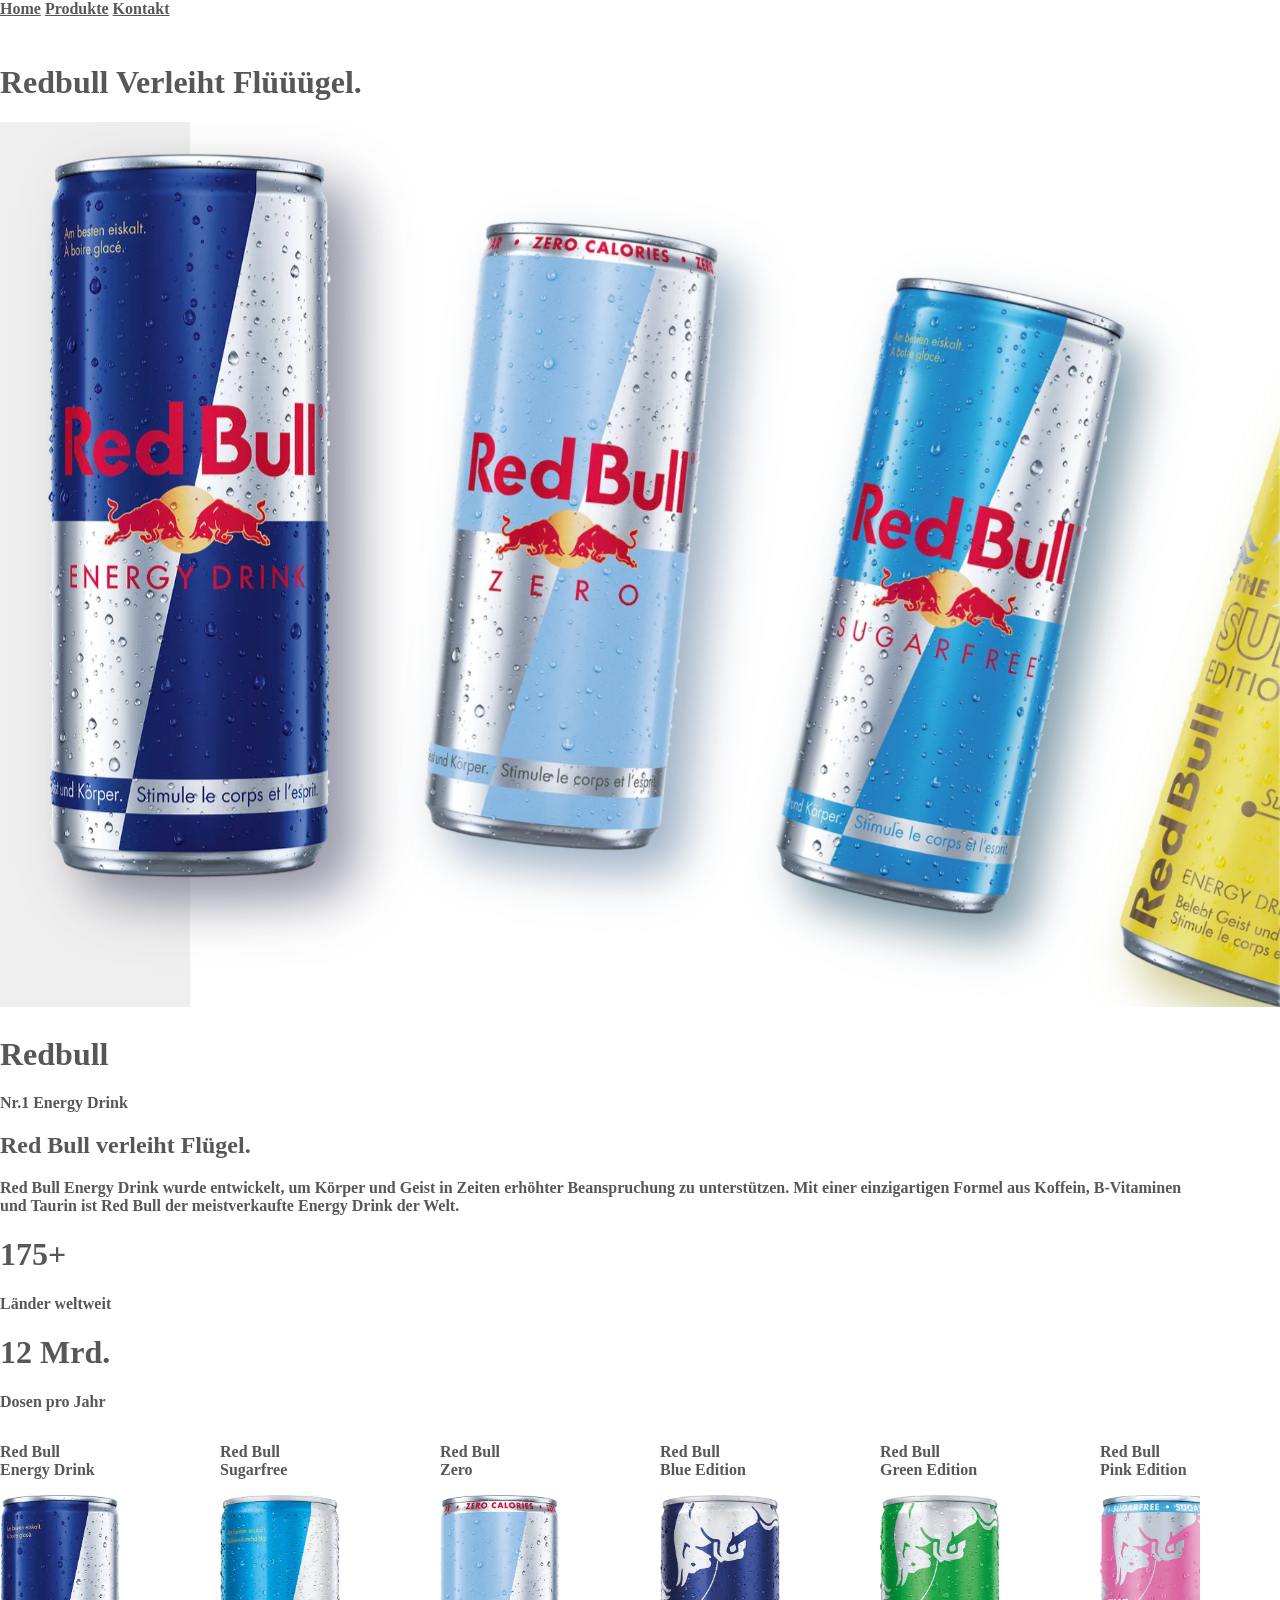
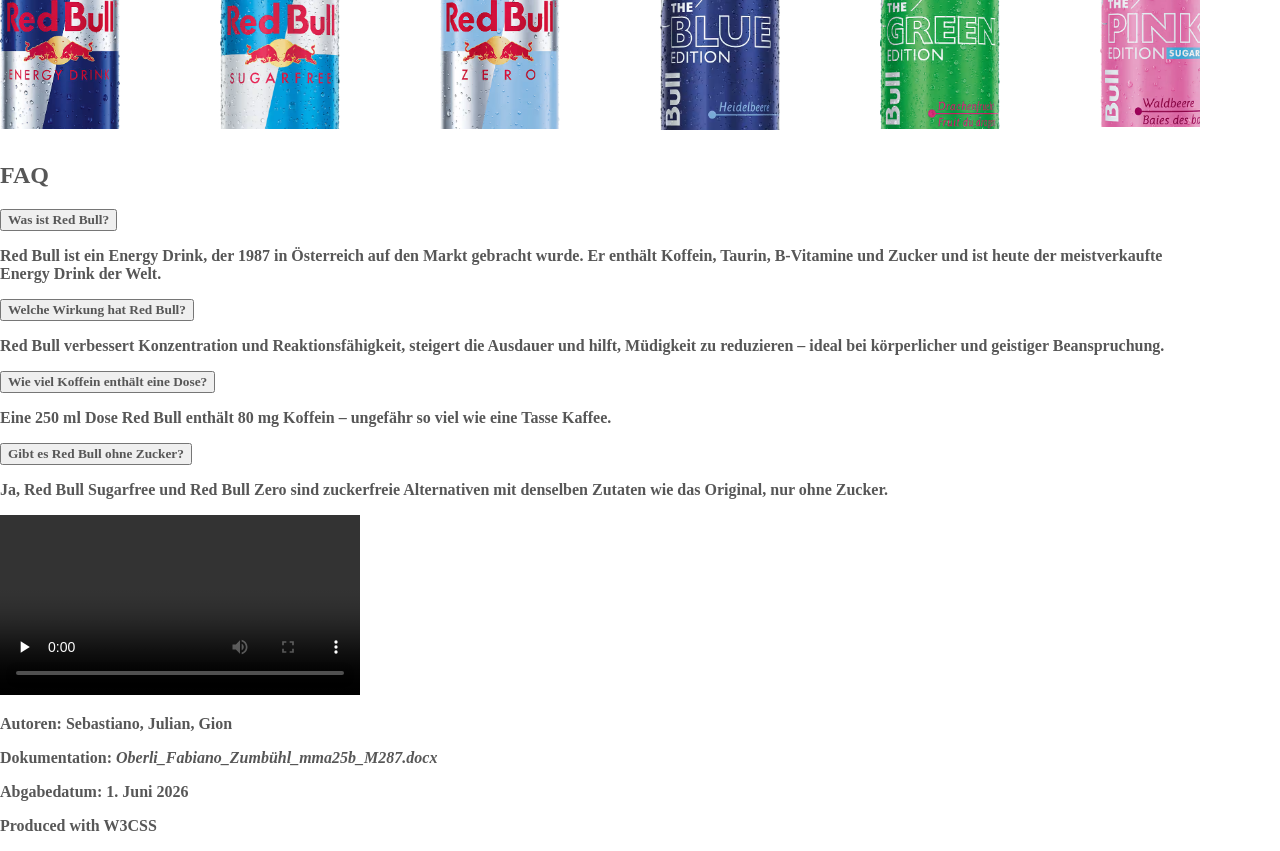
<file: index.html>
<!doctype html>
<html lang="de">
<meta charset="UTF-8" />
<title>Redbull</title>
<link rel="icon" href="img/redbull_favicon.png" />
<meta name="viewport" content="width=device-width,initial-scale=1" />
<link rel="stylesheet" href="https://www.w3schools.com/w3css/5/w3.css" />
<link rel="stylesheet" href="css/Kontakt.css" />

<body>
  <!-- Navigation -->
  <div class="w3-top w3-bar w3-black">
    <a href="index.html" class="w3-bar-item w3-button w3-padding-16">Home</a>
    <a href="html/Produkte.html" class="w3-bar-item w3-button w3-padding-16">Produkte</a>
    <a href="html/kontakt.html" class="w3-bar-item w3-button w3-padding-16">Kontakt</a>
  </div>

  <!-- Titelbereich -->
  <div class="w3-row w3-light-grey" style="margin-top: 46px">
    <div class="w3-half w3-display-container w3-padding-64">
      <h1 class="w3-jumbo w3-padding-32">Redbull Verleiht Flüüügel.</h1>
    </div>
    <div class="w3-half">
      <img src="img/Bildschirmfoto%202026-05-11%20um%2011.07.30.png" class="w3-image w3-right" style="width: 100%"
        alt="Red Bull Cans" />
    </div>
  </div>

  <!-- Start Content -->
  <div class="w3-content" style="max-width: 1200px">
    <!-- About -->
    <div class="w3-container w3-padding-32 w3-white w3-border-bottom">
      <h1 class="w3-center w3-wide">Redbull</h1>
      <p class="w3-center">Nr.1 Energy Drink</p>
    </div>

    <!-- Informationen -->
    <div class="w3-row">
      <div class="w3-col l6 m12 s12 w3-red w3-padding-32">
        <h2 class="w3-wide">Red Bull verleiht Flügel.</h2>
        <p>
          Red Bull Energy Drink wurde entwickelt, um Körper und Geist in
          Zeiten erhöhter Beanspruchung zu unterstützen. Mit einer
          einzigartigen Formel aus Koffein, B-Vitaminen und Taurin ist Red
          Bull der meistverkaufte Energy Drink der Welt.
        </p>
      </div>
      <div class="w3-col l3 m6 s12 w3-light-grey w3-padding-32 w3-center">
        <h1 class="w3-xxxlarge w3-text-red"><b>175+</b></h1>
        <p>Länder weltweit</p>
      </div>
      <div class="w3-col l3 m6 s12 w3-white w3-padding-32 w3-center">
        <h1 class="w3-xxxlarge w3-text-red"><b>12 Mrd.</b></h1>
        <p>Dosen pro Jahr</p>
      </div>
    </div>

    <!-- Produkte -->
    <div class="w3-container w3-padding-32 w3-light-grey w3-border-bottom">
      <div class="w3-row" style="
            display: flex;
            gap: 20px;
            overflow-x: auto;
            padding-bottom: 8px;
          ">
        <div class="w3-card w3-white w3-center w3-padding-16" style="flex: 0 0 200px; border-radius: 12px">
          <p class="w3-bold">Red Bull<br />Energy Drink</p>
          <img src="img/red-bull-energy-drink.avif" class="w3-image" style="width: 60%" alt="Energy Drink" />
        </div>

        <div class="w3-card w3-white w3-center w3-padding-16" style="flex: 0 0 200px; border-radius: 12px">
          <p class="w3-bold">Red Bull<br />Sugarfree</p>
          <img src="img/red-bull-sugarfree.avif" class="w3-image" style="width: 60%" alt="Sugarfree">
        </div>

        <div class="w3-card w3-white w3-center w3-padding-16" style="flex: 0 0 200px; border-radius: 12px">
          <p class="w3-bold">Red Bull<br />Zero</p>
          <img src="img/red-bull-zero-energy-drink.avif" class="w3-image" style="width: 60%" alt="Zero">
        </div>

        <div class="w3-card w3-white w3-center w3-padding-16" style="flex: 0 0 200px; border-radius: 12px">
          <p class="w3-bold">Red Bull<br />Blue Edition</p>
          <img src="img/red-bull-blue-edition-image.avif" class="w3-image" style="width: 60%" alt="Blue Edition">
        </div>

        <div class="w3-card w3-white w3-center w3-padding-16" style="flex: 0 0 200px; border-radius: 12px">
          <p class="w3-bold">Red Bull<br />Green Edition</p>
          <img src="img/red-bull-green-edition-image.avif" class="w3-image" style="width: 60%" alt="Green Edition">
        </div>

        <div class="w3-card w3-white w3-center w3-padding-16" style="flex: 0 0 200px; border-radius: 12px">
          <p class="w3-bold">Red Bull<br />Pink Edition</p>
          <img src="img/red-bull-pink-edition-image.avif" class="w3-image" style="width: 60%" alt="Pink Edition">
        </div>

        <div class="w3-card w3-white w3-center w3-padding-16" style="flex: 0 0 200px; border-radius: 12px">
          <p class="w3-bold">Red Bull<br />White Edition</p>
          <img src="img/red-bull-white-edition-image.avif" class="w3-image" style="width: 60%" alt="White Edition">
        </div>

        <div class="w3-card w3-white w3-center w3-padding-16" style="flex: 0 0 200px; border-radius: 12px">
          <p class="w3-bold">Red Bull<br />Apricot Edition</p>
          <img src="img/red-bull-apricot-edition-image.avif" class="w3-image" style="width: 60%" alt="Apricot Edition">
        </div>

        <div class="w3-card w3-white w3-center w3-padding-16" style="flex: 0 0 200px; border-radius: 12px">
          <p class="w3-bold">Red Bull<br />Glacier Edition</p>
          <img src="img/red-bull-glacier-edition-image.avif" class="w3-image" style="width: 60%" alt="Glacier Edition">
        </div>

        <div class="w3-card w3-white w3-center w3-padding-16" style="flex: 0 0 200px; border-radius: 12px">
          <p class="w3-bold">Red Bull<br />Iced Edition</p>
          <img src="img/red-bull-iced-edition.avif" class="w3-image" style="width: 60%" alt="Iced Edition">
        </div>

        <div class="w3-card w3-white w3-center w3-padding-16" style="flex: 0 0 200px; border-radius: 12px">
          <p class="w3-bold">Red Bull<br />Sea Blue Edition</p>
          <img src="img/red-bull-sea-blue-edition-image.avif" class="w3-image" style="width: 60%"
            alt="Sea Blue Edition">
        </div>

        <div class="w3-card w3-white w3-center w3-padding-16" style="flex: 0 0 200px; border-radius: 12px">
          <p class="w3-bold">Red Bull<br />Summer Edition</p>
          <img src="img/red-bull-summer-edition-sugarfree.avif" class="w3-image" style="width: 60%"
            alt="Summer Edition Sugarfree">
        </div>
      </div>
    </div>

    <!-- Accordion -->
    <div class="w3-container w3-padding-32 w3-white">
      <h2 class="w3-center w3-wide">FAQ</h2>

      <button onclick="this.nextElementSibling.classList.toggle('w3-show')"
        class="w3-button w3-block w3-left-align w3-border-bottom">
        Was ist Red Bull?
      </button>
      <div class="w3-hide w3-container w3-light-grey w3-padding-16">
        <p>
          Red Bull ist ein Energy Drink, der 1987 in Österreich auf den Markt
          gebracht wurde. Er enthält Koffein, Taurin, B-Vitamine und Zucker
          und ist heute der meistverkaufte Energy Drink der Welt.
        </p>
      </div>

      <button onclick="this.nextElementSibling.classList.toggle('w3-show')"
        class="w3-button w3-block w3-left-align w3-border-bottom">
        Welche Wirkung hat Red Bull?
      </button>
      <div class="w3-hide w3-container w3-light-grey w3-padding-16">
        <p>
          Red Bull verbessert Konzentration und Reaktionsfähigkeit, steigert
          die Ausdauer und hilft, Müdigkeit zu reduzieren – ideal bei
          körperlicher und geistiger Beanspruchung.
        </p>
      </div>

      <button onclick="this.nextElementSibling.classList.toggle('w3-show')"
        class="w3-button w3-block w3-left-align w3-border-bottom">
        Wie viel Koffein enthält eine Dose?
      </button>
      <div class="w3-hide w3-container w3-light-grey w3-padding-16">
        <p>
          Eine 250 ml Dose Red Bull enthält 80 mg Koffein – ungefähr so viel
          wie eine Tasse Kaffee.
        </p>
      </div>

      <button onclick="this.nextElementSibling.classList.toggle('w3-show')" class="w3-button w3-block w3-left-align">
        Gibt es Red Bull ohne Zucker?
      </button>
      <div class="w3-hide w3-container w3-light-grey w3-padding-16">
        <p>
          Ja, Red Bull Sugarfree und Red Bull Zero sind zuckerfreie
          Alternativen mit denselben Zutaten wie das Original, nur ohne
          Zucker.
        </p>
      </div>
    </div>

    <!-- Video -->
    <div class="w3-container w3-padding-32 w3-light-grey w3-center">
      <video width="30%" controls preload="none">
        <source src="video/Download.mp4" type="video/mp4">
      </video>
    </div>
  </div>

  <!-- Footer -->
  <footer class="w3-container w3-padding-32 w3-center">
    <p>Autoren: Sebastiano, Julian, Gion</p>
    <p>Dokumentation: <em>Oberli_Fabiano_Zumbühl_mma25b_M287.docx</em></p>
    <p>Abgabedatum: 1. Juni 2026</p>
    <p>Produced with W3CSS</p>
  </footer>
</body>

</html>
</file>
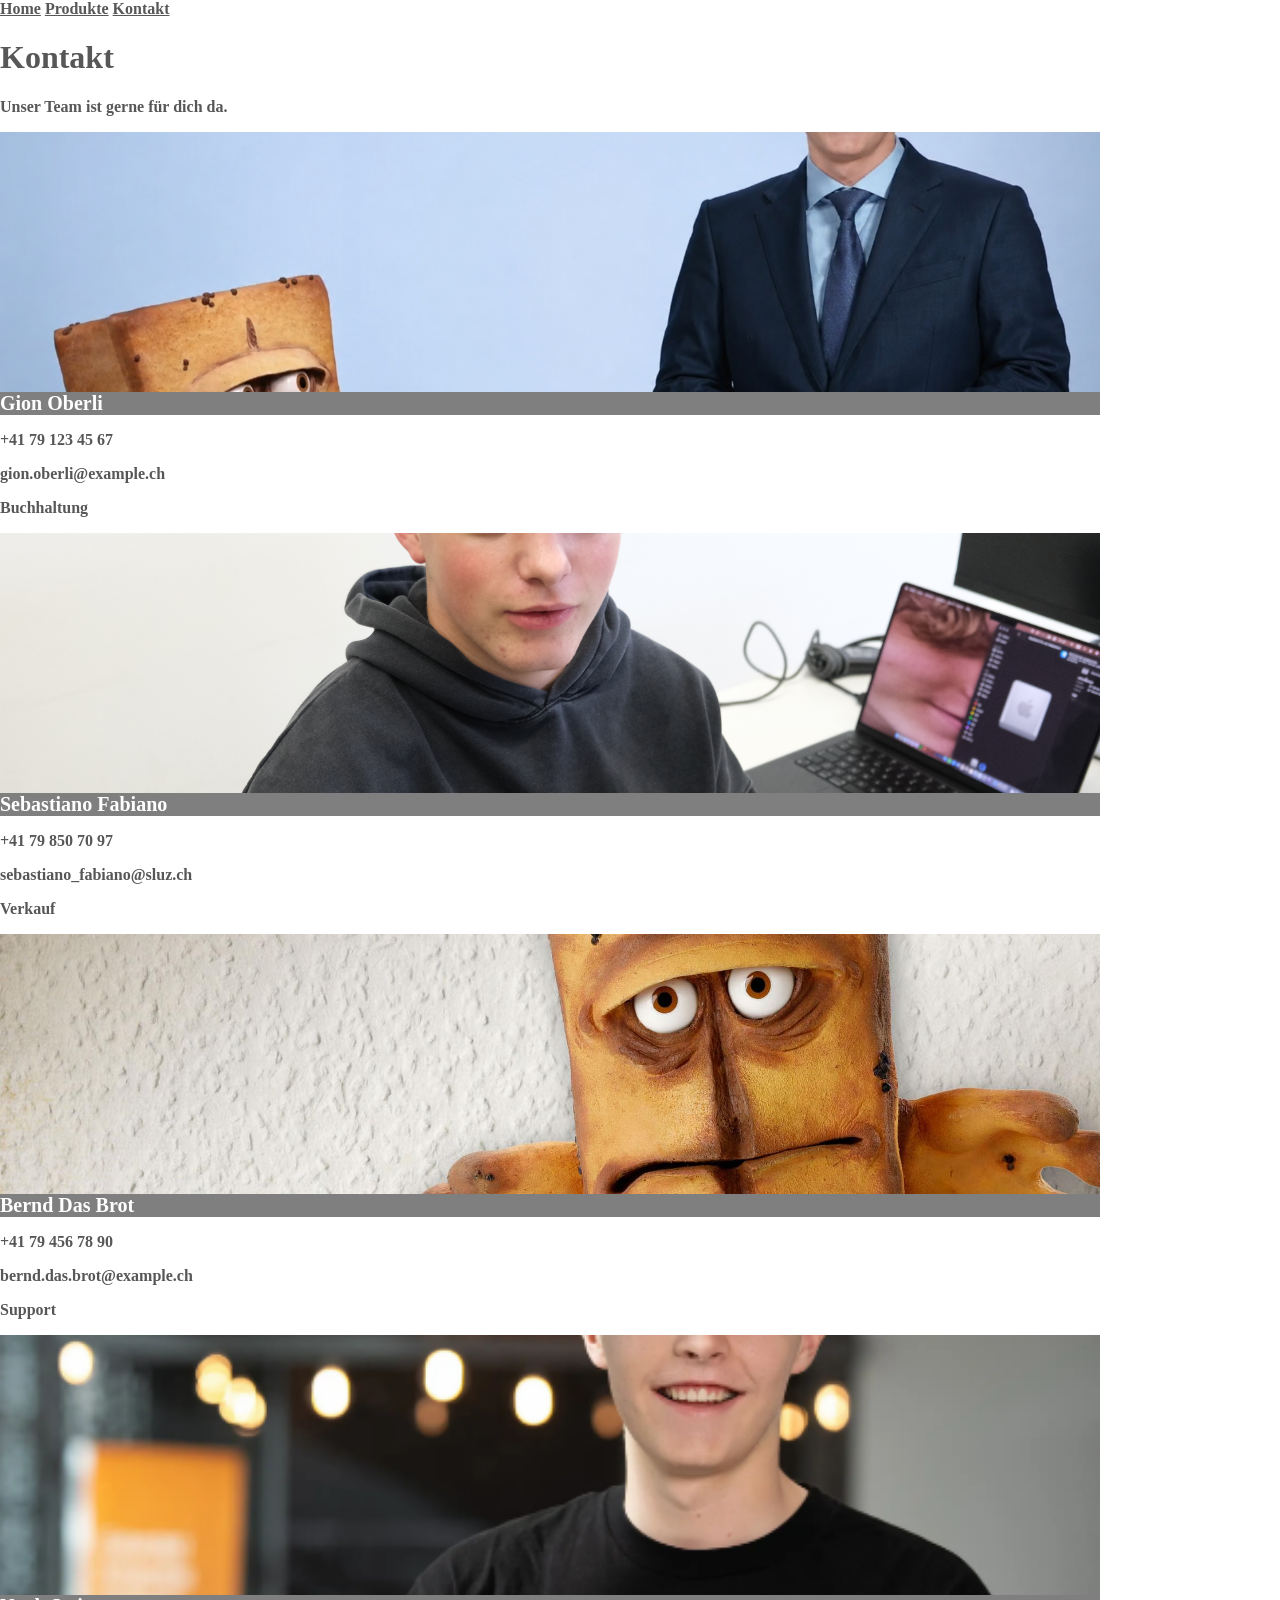
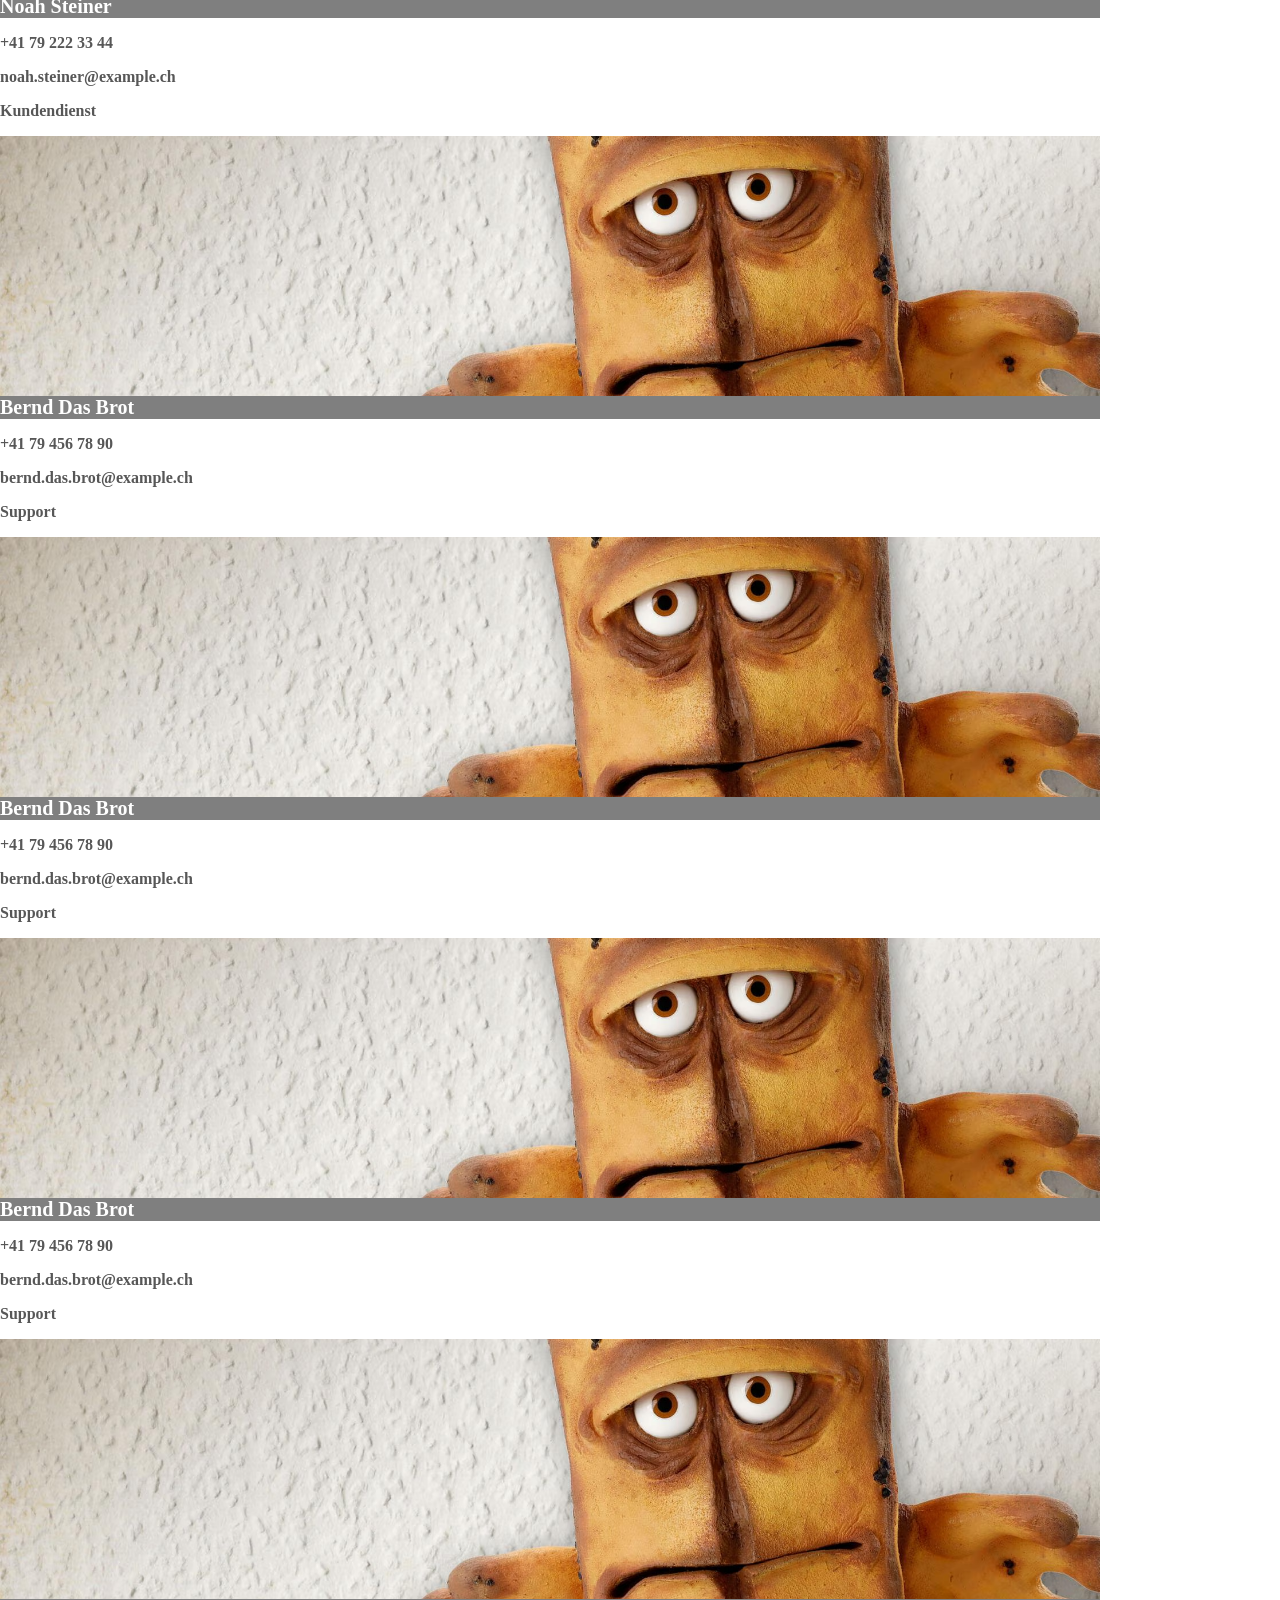
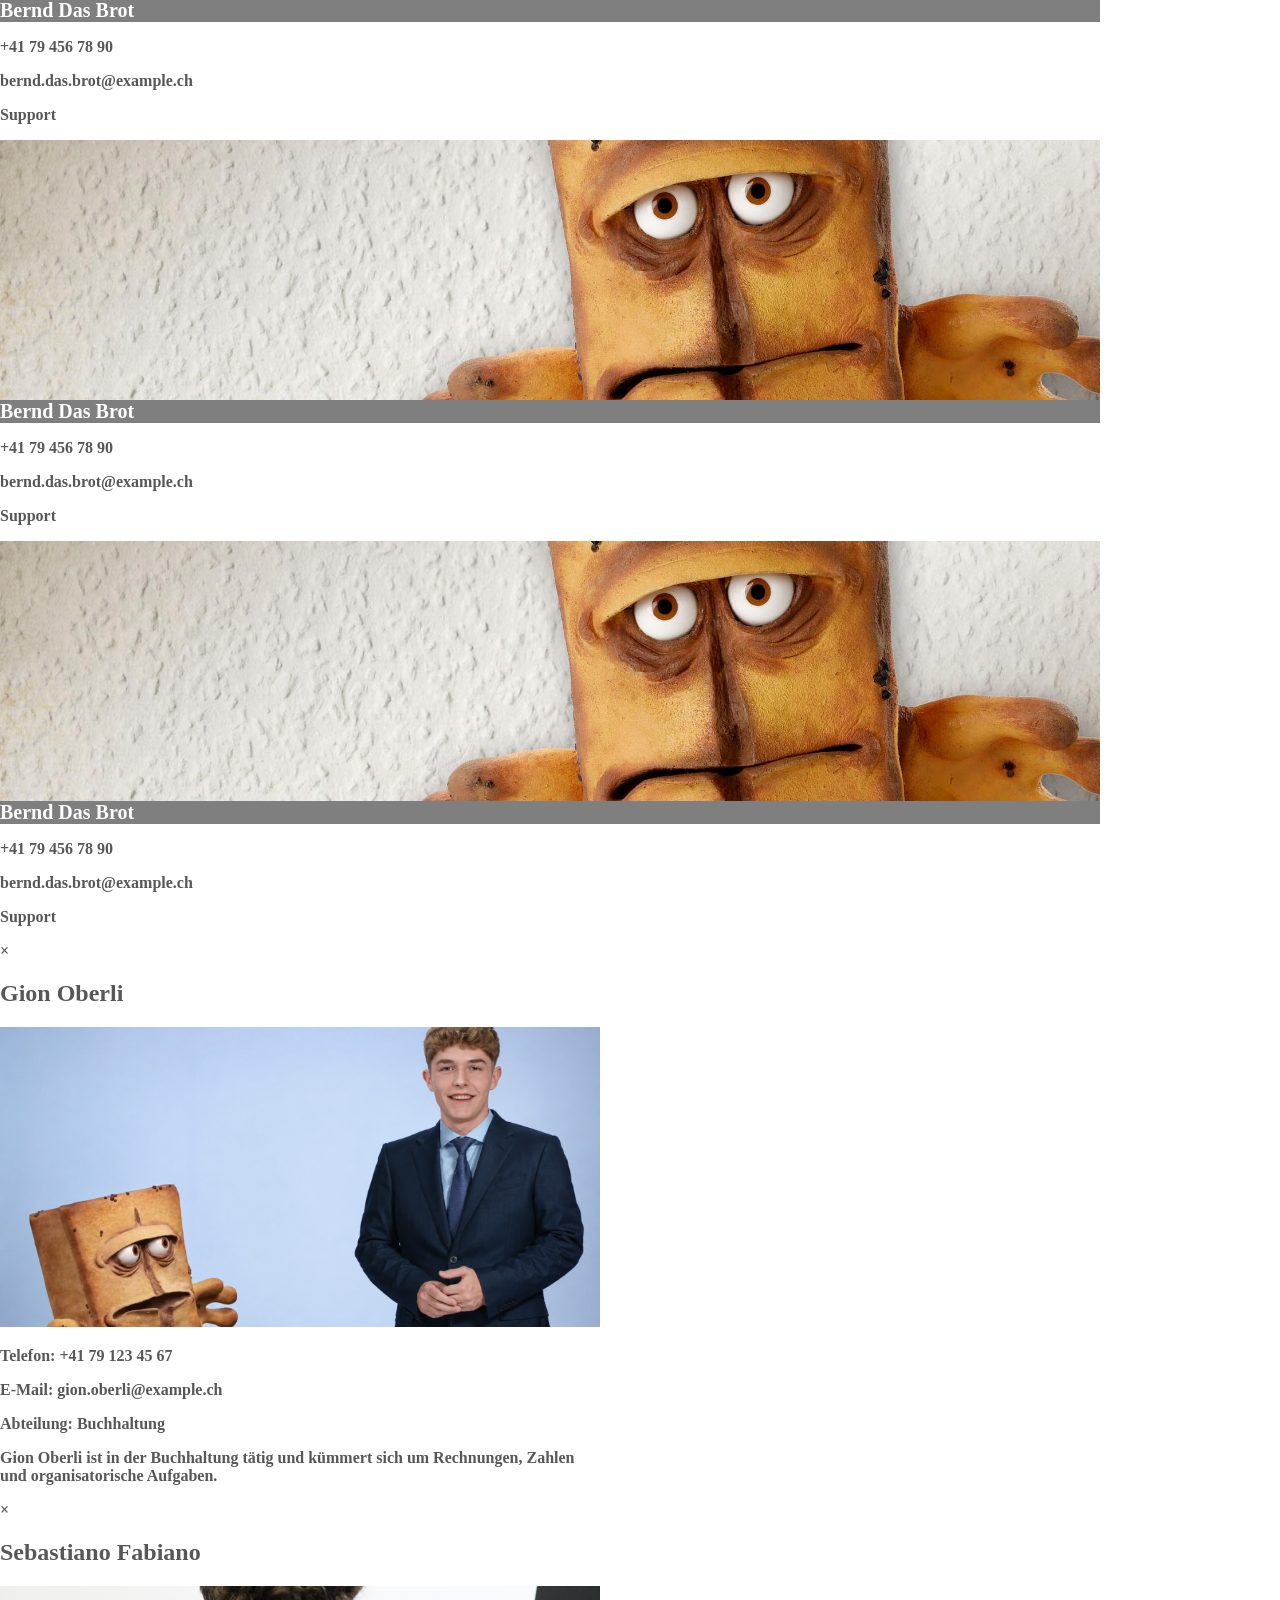
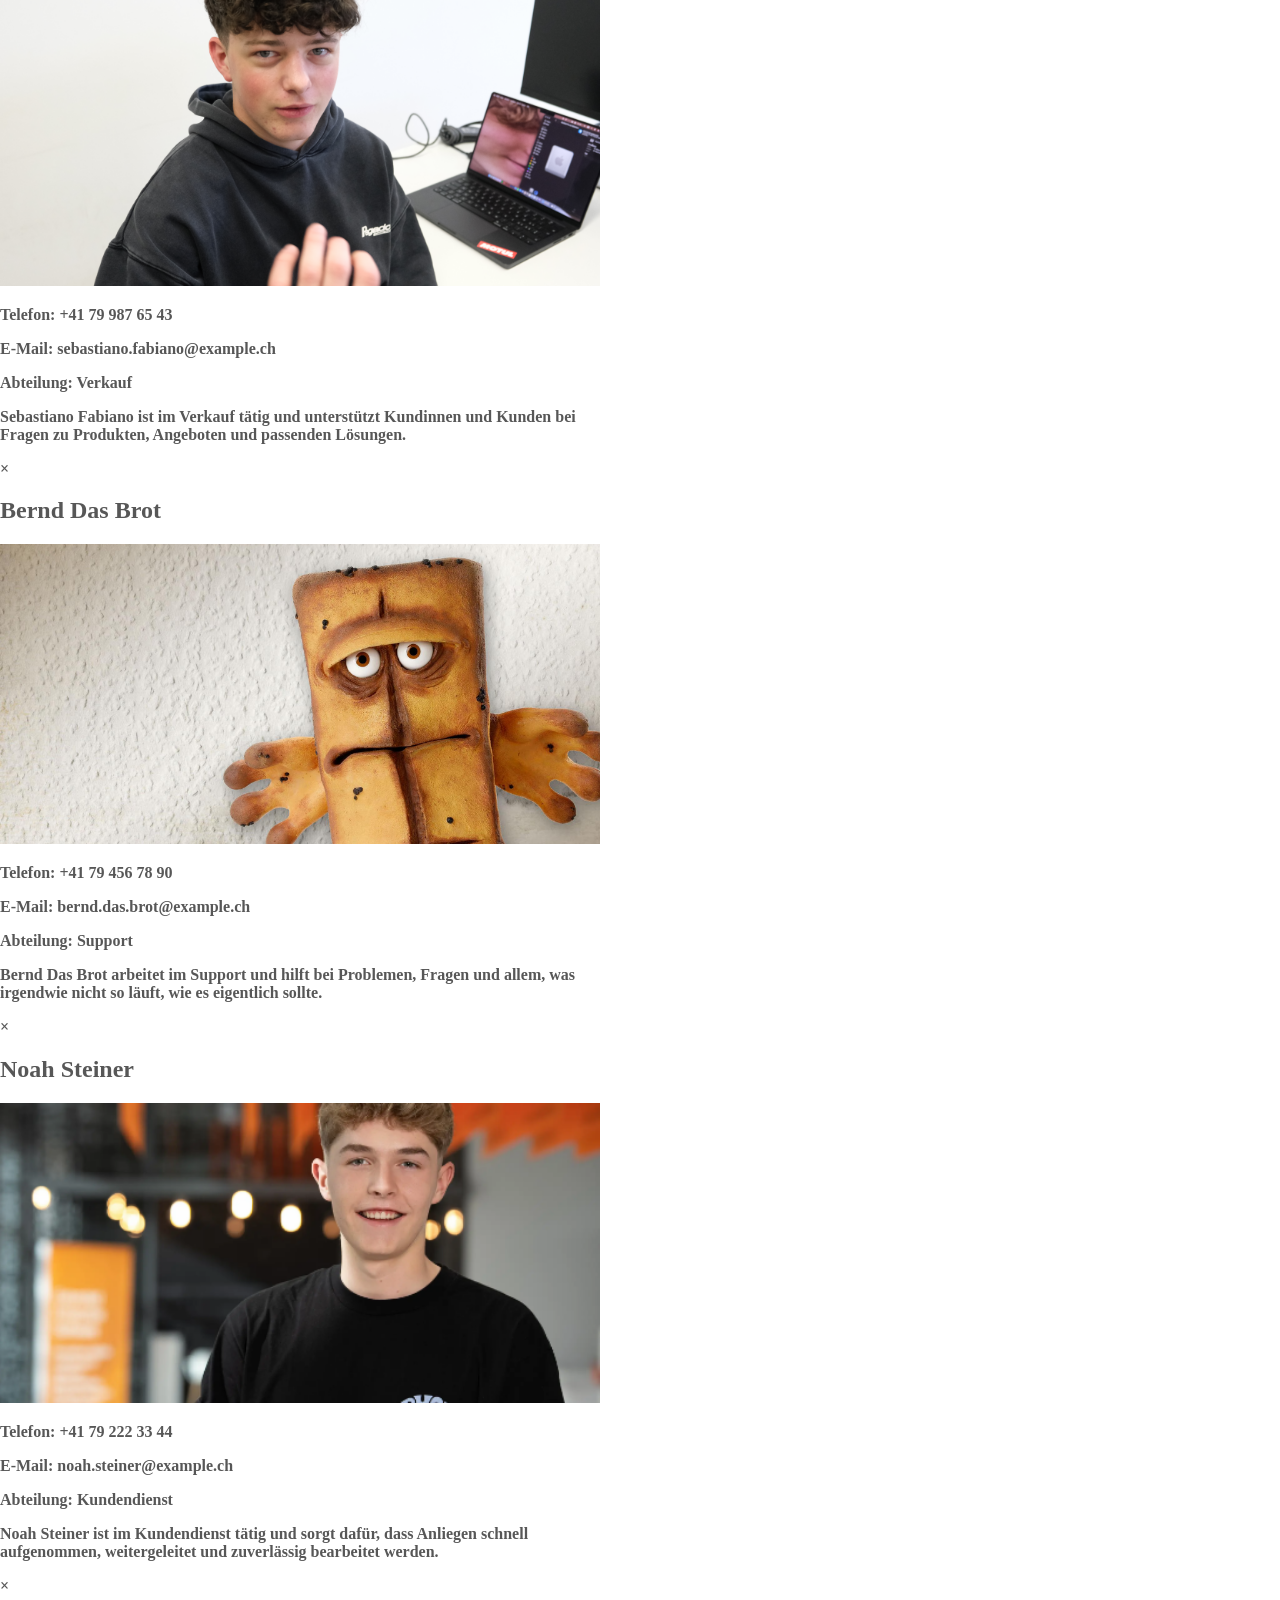
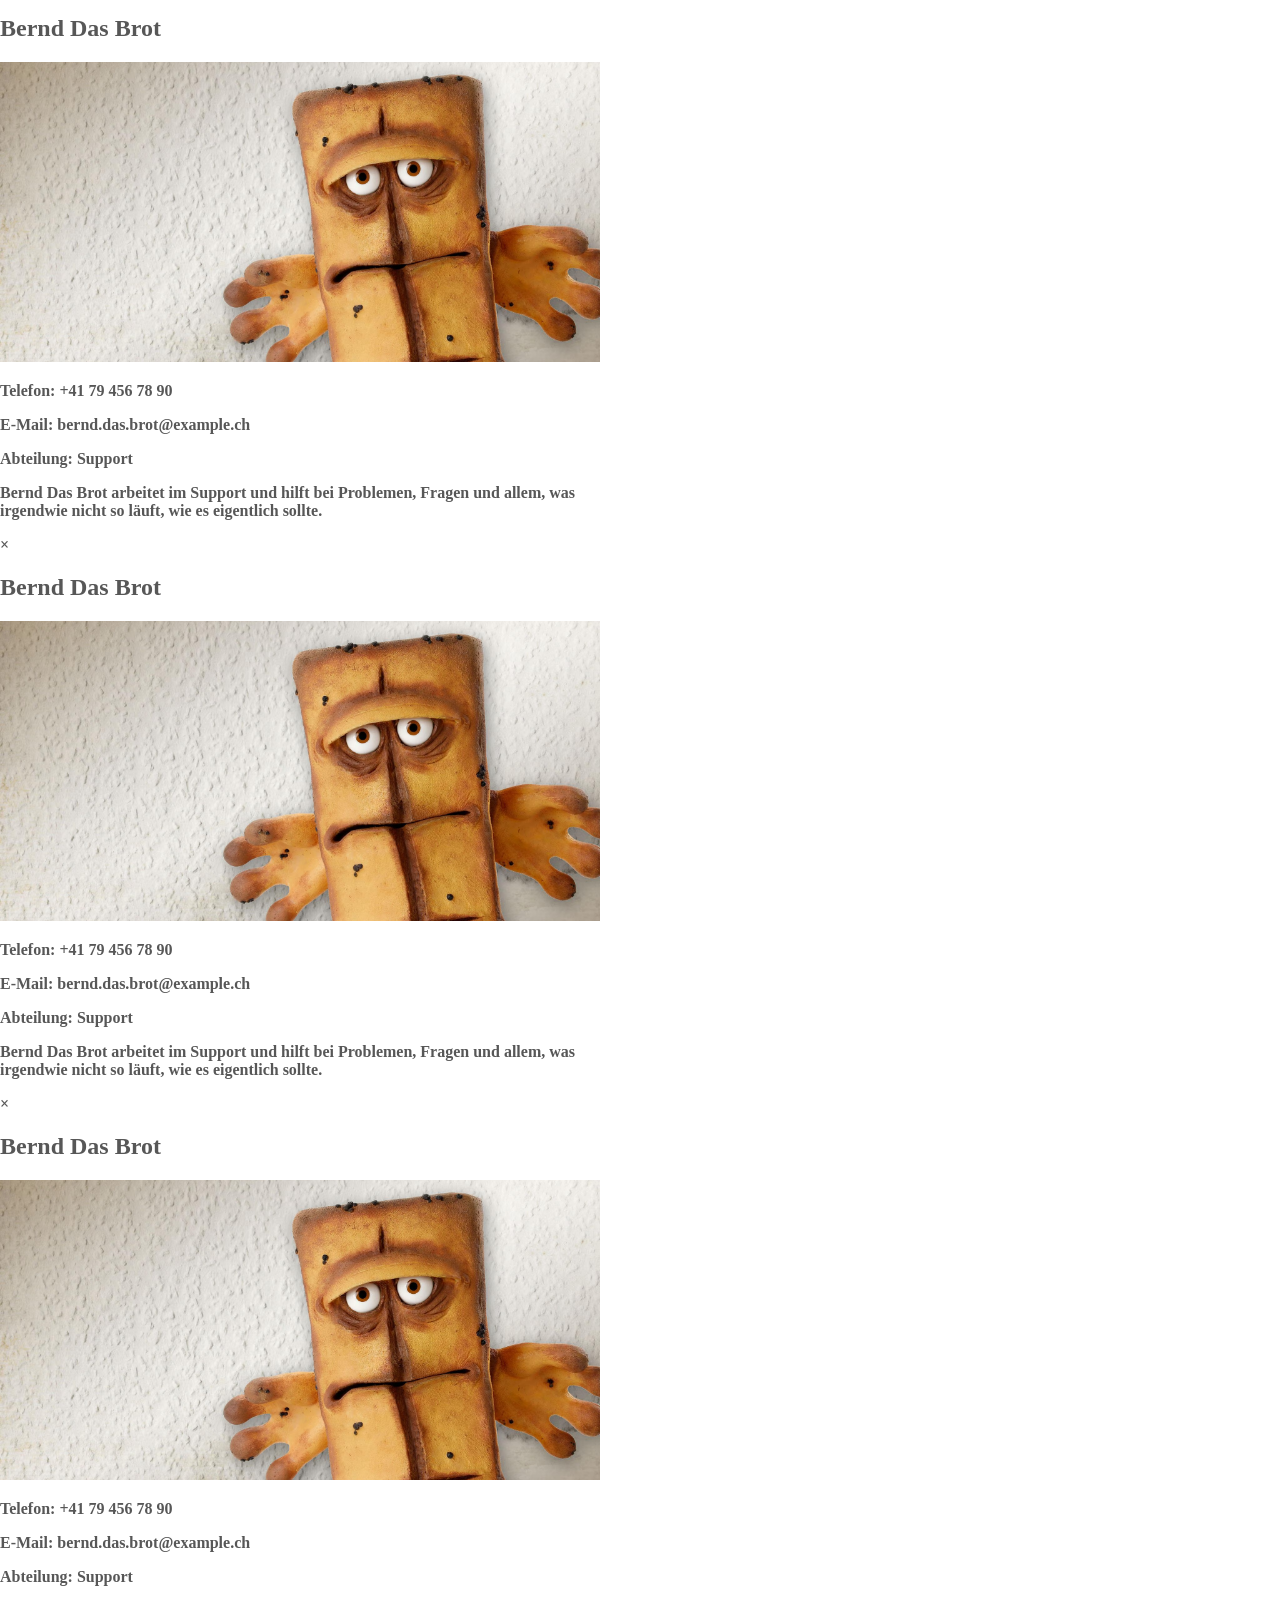
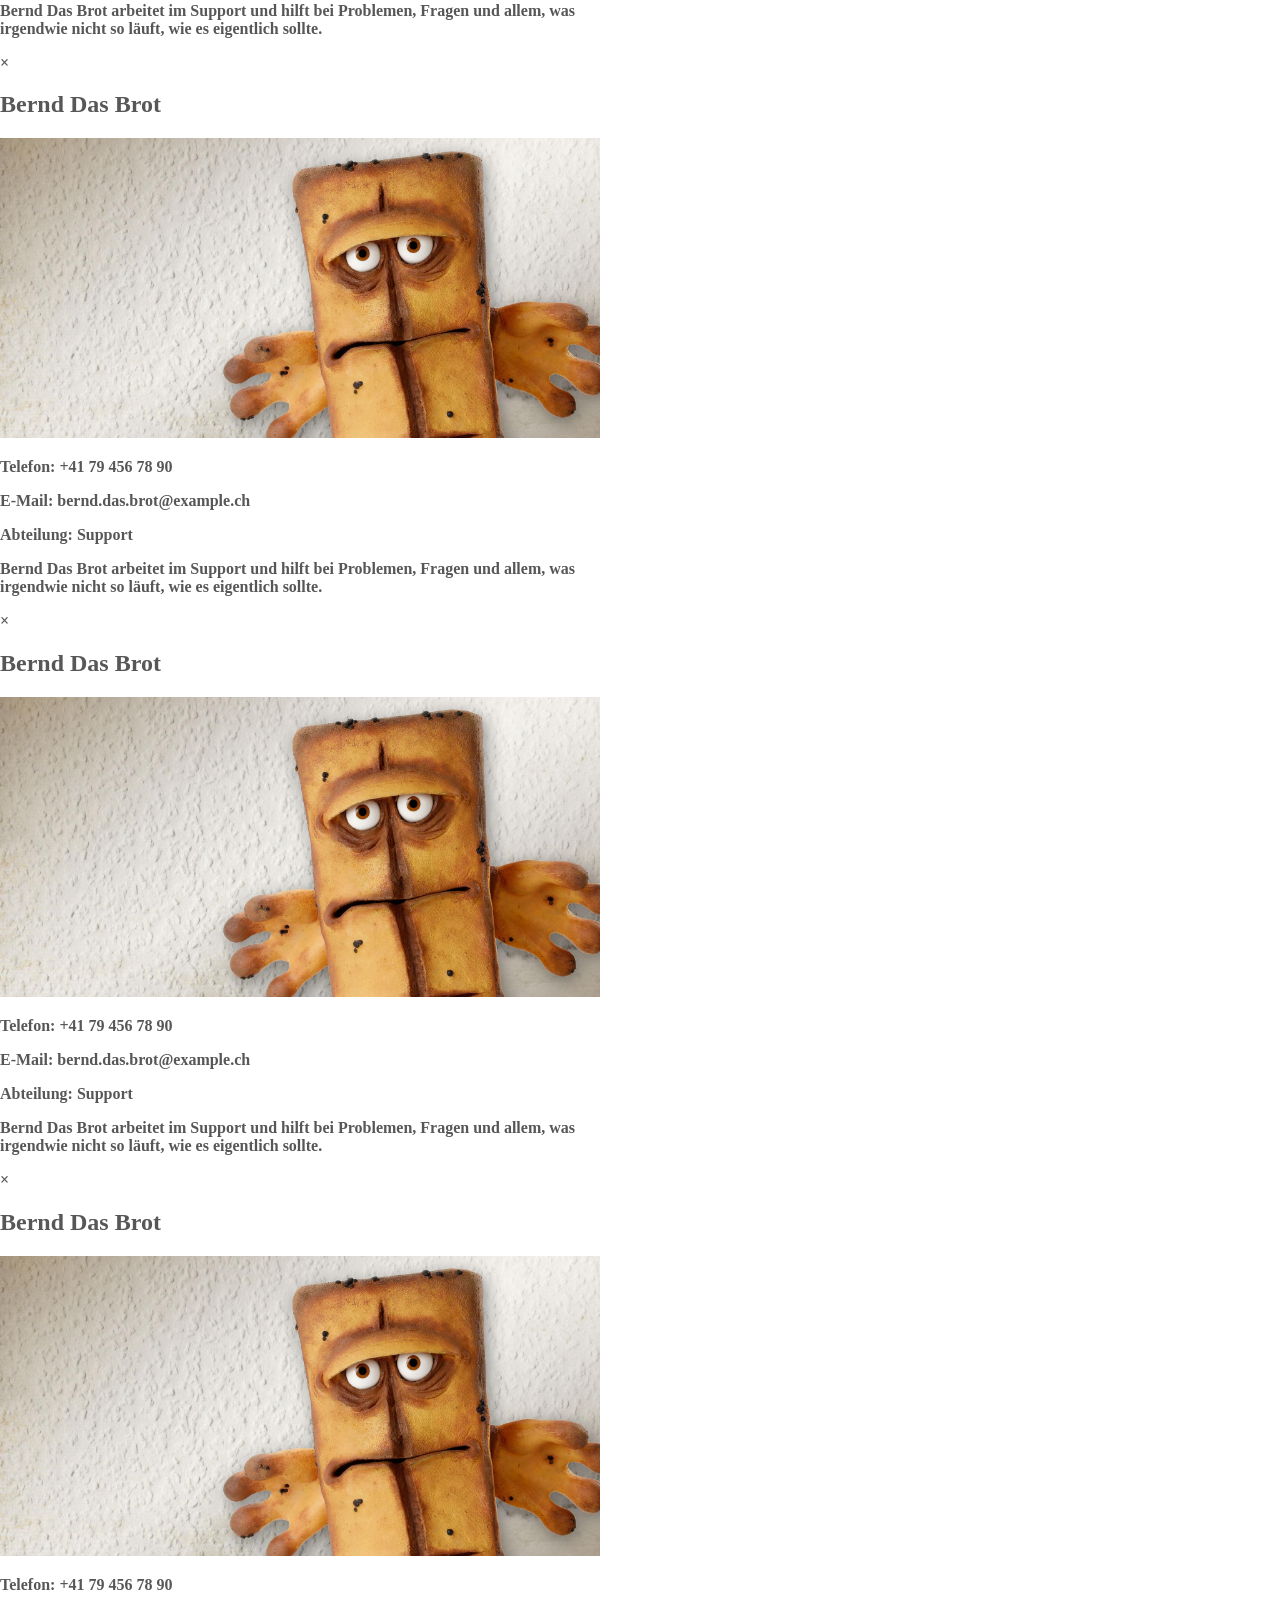
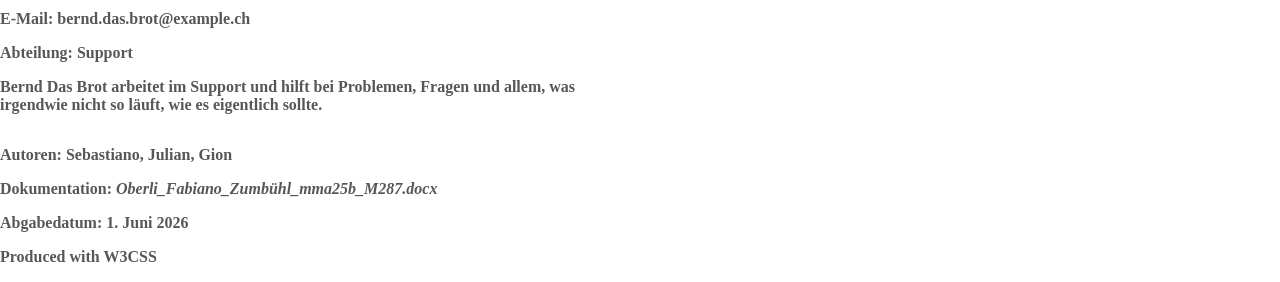
<file: html/kontakt.html>
<!DOCTYPE html>
<html lang="de">

<head>
    <meta charset="UTF-8">
    <title>Kontakt</title>
    <meta name="viewport" content="width=device-width,initial-scale=1">

    <!-- W3.CSS -->
    <link rel="stylesheet" href="https://www.w3schools.com/w3css/5/w3.css">

    <!-- Eigenes CSS -->
    <link rel="stylesheet" href="../css/Kontakt.css">

    <!-- Favicon -->
    <link rel="icon" href="../img/redbull_favicon.png">
</head>

<body class="w3-light-grey">

    <!-- Navigation -->
    <div class="w3-top">
        <div class="w3-bar w3-black w3-card-4">
            <a href="../index.html" class="w3-bar-item w3-button">Home</a>
            <a href="Produkte.html" class="w3-bar-item w3-button">Produkte</a>
            <a href="kontakt.html" class="w3-bar-item w3-button">Kontakt</a>
        </div>
    </div>

    <!-- Hauptinhalt -->
    <main class="w3-content w3-padding-64" style="max-width:1100px">

        <div class="w3-container w3-center w3-padding-16">
            <h1>Kontakt</h1>
            <p class="w3-large">Unser Team ist gerne für dich da.</p>
        </div>

        <div class="w3-row-padding">

            <!-- Person 1 -->
            <div class="w3-col s6 w3-margin-bottom">
                <div class="w3-card-4 w3-white w3-round-large kontakt-card kontakt-card-clickable"
                    onclick="document.getElementById('modal-gion').style.display='block'">

                    <div class="w3-display-container">
                        <img src="../img/gion_und_bernd.png" alt="Gion Oberli" class="kontakt-img" loading="lazy">
                        <div class="w3-display-bottomleft w3-container">Gion Oberli</div>
                    </div>

                    <div class="w3-container w3-center w3-padding">
                        <p>+41 79 123 45 67</p>
                        <p>gion.oberli@example.ch</p>
                        <p>Buchhaltung</p>
                    </div>

                </div>
            </div>

            <!-- Person 2 -->
            <div class="w3-col s6 w3-margin-bottom">
                <div class="w3-card-4 w3-white w3-round-large kontakt-card kontakt-card-clickable"
                    onclick="document.getElementById('modal-sebastiano').style.display='block'">

                    <div class="w3-display-container">
                        <img src="../img/Sebastiano_Fabiano.JPG" alt="Sebastiano Fabiano" class="kontakt-img"
                            loading="lazy">
                        <div class="w3-display-bottomleft w3-container">Sebastiano Fabiano</div>
                    </div>

                    <div class="w3-container w3-center w3-padding">
                        <p>+41 79 850 70 97</p>
                        <p>sebastiano_fabiano@sluz.ch</p>
                        <p>Verkauf</p>
                    </div>

                </div>
            </div>

            <!-- Person 3 -->
            <div class="w3-col s6 w3-margin-bottom">
                <div class="w3-card-4 w3-white w3-round-large kontakt-card kontakt-card-clickable"
                    onclick="document.getElementById('modal-bernd-1').style.display='block'">

                    <div class="w3-display-container">
                        <img src="../img/Bernd_Das_Brot.avif" alt="Bernd Das Brot" class="kontakt-img" loading="lazy">
                        <div class="w3-display-bottomleft w3-container">Bernd Das Brot</div>
                    </div>

                    <div class="w3-container w3-center w3-padding">
                        <p>+41 79 456 78 90</p>
                        <p>bernd.das.brot@example.ch</p>
                        <p>Support</p>
                    </div>

                </div>
            </div>

            <!-- Person 4 -->
            <div class="w3-col s6 w3-margin-bottom">
                <div class="w3-card-4 w3-white w3-round-large kontakt-card kontakt-card-clickable"
                    onclick="document.getElementById('modal-noah').style.display='block'">

                    <div class="w3-display-container">
                        <img src="../img/Gion_Oberli.png" alt="Noah Steiner" class="kontakt-img" loading="lazy">
                        <div class="w3-display-bottomleft w3-container">Noah Steiner</div>
                    </div>

                    <div class="w3-container w3-center w3-padding">
                        <p>+41 79 222 33 44</p>
                        <p>noah.steiner@example.ch</p>
                        <p>Kundendienst</p>
                    </div>

                </div>
            </div>

            <!-- Person 5 -->
            <div class="w3-col s6 w3-margin-bottom">
                <div class="w3-card-4 w3-white w3-round-large kontakt-card kontakt-card-clickable"
                    onclick="document.getElementById('modal-bernd-2').style.display='block'">

                    <div class="w3-display-container">
                        <img src="../img/Bernd_Das_Brot.avif" alt="Bernd Das Brot" class="kontakt-img" loading="lazy">
                        <div class="w3-display-bottomleft w3-container">Bernd Das Brot</div>
                    </div>

                    <div class="w3-container w3-center w3-padding">
                        <p>+41 79 456 78 90</p>
                        <p>bernd.das.brot@example.ch</p>
                        <p>Support</p>
                    </div>

                </div>
            </div>

            <!-- Person 6 -->
            <div class="w3-col s6 w3-margin-bottom">
                <div class="w3-card-4 w3-white w3-round-large kontakt-card kontakt-card-clickable"
                    onclick="document.getElementById('modal-bernd-3').style.display='block'">

                    <div class="w3-display-container">
                        <img src="../img/Bernd_Das_Brot.avif" alt="Bernd Das Brot" class="kontakt-img" loading="lazy">
                        <div class="w3-display-bottomleft w3-container">Bernd Das Brot</div>
                    </div>

                    <div class="w3-container w3-center w3-padding">
                        <p>+41 79 456 78 90</p>
                        <p>bernd.das.brot@example.ch</p>
                        <p>Support</p>
                    </div>

                </div>
            </div>

            <!-- Person 7 -->
            <div class="w3-col s6 w3-margin-bottom">
                <div class="w3-card-4 w3-white w3-round-large kontakt-card kontakt-card-clickable"
                    onclick="document.getElementById('modal-bernd-4').style.display='block'">

                    <div class="w3-display-container">
                        <img src="../img/Bernd_Das_Brot.avif" alt="Bernd Das Brot" class="kontakt-img" loading="lazy">
                        <div class="w3-display-bottomleft w3-container">Bernd Das Brot</div>
                    </div>

                    <div class="w3-container w3-center w3-padding">
                        <p>+41 79 456 78 90</p>
                        <p>bernd.das.brot@example.ch</p>
                        <p>Support</p>
                    </div>

                </div>
            </div>

            <!-- Person 8 -->
            <div class="w3-col s6 w3-margin-bottom">
                <div class="w3-card-4 w3-white w3-round-large kontakt-card kontakt-card-clickable"
                    onclick="document.getElementById('modal-bernd-5').style.display='block'">

                    <div class="w3-display-container">
                        <img src="../img/Bernd_Das_Brot.avif" alt="Bernd Das Brot" class="kontakt-img" loading="lazy">
                        <div class="w3-display-bottomleft w3-container">Bernd Das Brot</div>
                    </div>

                    <div class="w3-container w3-center w3-padding">
                        <p>+41 79 456 78 90</p>
                        <p>bernd.das.brot@example.ch</p>
                        <p>Support</p>
                    </div>

                </div>
            </div>

            <!-- Person 9 -->
            <div class="w3-col s6 w3-margin-bottom">
                <div class="w3-card-4 w3-white w3-round-large kontakt-card kontakt-card-clickable"
                    onclick="document.getElementById('modal-bernd-6').style.display='block'">

                    <div class="w3-display-container">
                        <img src="../img/Bernd_Das_Brot.avif" alt="Bernd Das Brot" class="kontakt-img" loading="lazy">
                        <div class="w3-display-bottomleft w3-container">Bernd Das Brot</div>
                    </div>

                    <div class="w3-container w3-center w3-padding">
                        <p>+41 79 456 78 90</p>
                        <p>bernd.das.brot@example.ch</p>
                        <p>Support</p>
                    </div>

                </div>
            </div>

            <!-- Person 10 -->
            <div class="w3-col s6 w3-margin-bottom">
                <div class="w3-card-4 w3-white w3-round-large kontakt-card kontakt-card-clickable"
                    onclick="document.getElementById('modal-bernd-7').style.display='block'">

                    <div class="w3-display-container">
                        <img src="../img/Bernd_Das_Brot.avif" alt="Bernd Das Brot" class="kontakt-img" loading="lazy">
                        <div class="w3-display-bottomleft w3-container">Bernd Das Brot</div>
                    </div>

                    <div class="w3-container w3-center w3-padding">
                        <p>+41 79 456 78 90</p>
                        <p>bernd.das.brot@example.ch</p>
                        <p>Support</p>
                    </div>

                </div>
            </div>

        </div>

    </main>

    <!-- Modal Gion -->
    <div id="modal-gion" class="w3-modal">
        <div class="w3-modal-content w3-card-4 w3-round-large w3-animate-top modal-window">

            <header class="w3-container w3-black">
                <span onclick="document.getElementById('modal-gion').style.display='none'"
                    class="w3-button w3-display-topright">&times;</span>
                <h2>Gion Oberli</h2>
            </header>

            <div class="w3-container w3-center w3-padding-24">
                <img src="../img/gion_und_bernd.png" alt="Gion Oberli" class="w3-image w3-round-large modal-img">

                <p><strong>Telefon:</strong> +41 79 123 45 67</p>
                <p><strong>E-Mail:</strong> gion.oberli@example.ch</p>
                <p><strong>Abteilung:</strong> Buchhaltung</p>

                <p>
                    Gion Oberli ist in der Buchhaltung tätig und kümmert sich um Rechnungen,
                    Zahlen und organisatorische Aufgaben.
                </p>
            </div>

        </div>
    </div>

    <!-- Modal Sebastiano -->
    <div id="modal-sebastiano" class="w3-modal">
        <div class="w3-modal-content w3-card-4 w3-round-large w3-animate-top modal-window">

            <header class="w3-container w3-black">
                <span onclick="document.getElementById('modal-sebastiano').style.display='none'"
                    class="w3-button w3-display-topright">&times;</span>
                <h2>Sebastiano Fabiano</h2>
            </header>

            <div class="w3-container w3-center w3-padding-24">
                <img src="../img/Sebastiano_Fabiano.JPG" alt="Sebastiano Fabiano"
                    class="w3-image w3-round-large modal-img">

                <p><strong>Telefon:</strong> +41 79 987 65 43</p>
                <p><strong>E-Mail:</strong> sebastiano.fabiano@example.ch</p>
                <p><strong>Abteilung:</strong> Verkauf</p>

                <p>
                    Sebastiano Fabiano ist im Verkauf tätig und unterstützt Kundinnen und Kunden
                    bei Fragen zu Produkten, Angeboten und passenden Lösungen.
                </p>
            </div>

        </div>
    </div>

    <!-- Modal Bernd 1 -->
    <div id="modal-bernd-1" class="w3-modal">
        <div class="w3-modal-content w3-card-4 w3-round-large w3-animate-top modal-window">

            <header class="w3-container w3-black">
                <span onclick="document.getElementById('modal-bernd-1').style.display='none'"
                    class="w3-button w3-display-topright">&times;</span>
                <h2>Bernd Das Brot</h2>
            </header>

            <div class="w3-container w3-center w3-padding-24">
                <img src="../img/Bernd_Das_Brot.avif" alt="Bernd Das Brot" class="w3-image w3-round-large modal-img">

                <p><strong>Telefon:</strong> +41 79 456 78 90</p>
                <p><strong>E-Mail:</strong> bernd.das.brot@example.ch</p>
                <p><strong>Abteilung:</strong> Support</p>

                <p>
                    Bernd Das Brot arbeitet im Support und hilft bei Problemen, Fragen und allem,
                    was irgendwie nicht so läuft, wie es eigentlich sollte.
                </p>
            </div>

        </div>
    </div>

    <!-- Modal Noah -->
    <div id="modal-noah" class="w3-modal">
        <div class="w3-modal-content w3-card-4 w3-round-large w3-animate-top modal-window">

            <header class="w3-container w3-black">
                <span onclick="document.getElementById('modal-noah').style.display='none'"
                    class="w3-button w3-display-topright">&times;</span>
                <h2>Noah Steiner</h2>
            </header>

            <div class="w3-container w3-center w3-padding-24">
                <img src="../img/Gion_Oberli.png" alt="Noah Steiner" class="w3-image w3-round-large modal-img">

                <p><strong>Telefon:</strong> +41 79 222 33 44</p>
                <p><strong>E-Mail:</strong> noah.steiner@example.ch</p>
                <p><strong>Abteilung:</strong> Kundendienst</p>

                <p>
                    Noah Steiner ist im Kundendienst tätig und sorgt dafür, dass Anliegen schnell
                    aufgenommen, weitergeleitet und zuverlässig bearbeitet werden.
                </p>
            </div>

        </div>
    </div>

    <!-- Modal Bernd 2 -->
    <div id="modal-bernd-2" class="w3-modal">
        <div class="w3-modal-content w3-card-4 w3-round-large w3-animate-top modal-window">

            <header class="w3-container w3-black">
                <span onclick="document.getElementById('modal-bernd-2').style.display='none'"
                    class="w3-button w3-display-topright">&times;</span>
                <h2>Bernd Das Brot</h2>
            </header>

            <div class="w3-container w3-center w3-padding-24">
                <img src="../img/Bernd_Das_Brot.avif" alt="Bernd Das Brot" class="w3-image w3-round-large modal-img">

                <p><strong>Telefon:</strong> +41 79 456 78 90</p>
                <p><strong>E-Mail:</strong> bernd.das.brot@example.ch</p>
                <p><strong>Abteilung:</strong> Support</p>

                <p>
                    Bernd Das Brot arbeitet im Support und hilft bei Problemen, Fragen und allem,
                    was irgendwie nicht so läuft, wie es eigentlich sollte.
                </p>
            </div>

        </div>
    </div>

    <!-- Modal Bernd 3 -->
    <div id="modal-bernd-3" class="w3-modal">
        <div class="w3-modal-content w3-card-4 w3-round-large w3-animate-top modal-window">

            <header class="w3-container w3-black">
                <span onclick="document.getElementById('modal-bernd-3').style.display='none'"
                    class="w3-button w3-display-topright">&times;</span>
                <h2>Bernd Das Brot</h2>
            </header>

            <div class="w3-container w3-center w3-padding-24">
                <img src="../img/Bernd_Das_Brot.avif" alt="Bernd Das Brot" class="w3-image w3-round-large modal-img">

                <p><strong>Telefon:</strong> +41 79 456 78 90</p>
                <p><strong>E-Mail:</strong> bernd.das.brot@example.ch</p>
                <p><strong>Abteilung:</strong> Support</p>

                <p>
                    Bernd Das Brot arbeitet im Support und hilft bei Problemen, Fragen und allem,
                    was irgendwie nicht so läuft, wie es eigentlich sollte.
                </p>
            </div>

        </div>
    </div>

    <!-- Modal Bernd 4 -->
    <div id="modal-bernd-4" class="w3-modal">
        <div class="w3-modal-content w3-card-4 w3-round-large w3-animate-top modal-window">

            <header class="w3-container w3-black">
                <span onclick="document.getElementById('modal-bernd-4').style.display='none'"
                    class="w3-button w3-display-topright">&times;</span>
                <h2>Bernd Das Brot</h2>
            </header>

            <div class="w3-container w3-center w3-padding-24">
                <img src="../img/Bernd_Das_Brot.avif" alt="Bernd Das Brot" class="w3-image w3-round-large modal-img">

                <p><strong>Telefon:</strong> +41 79 456 78 90</p>
                <p><strong>E-Mail:</strong> bernd.das.brot@example.ch</p>
                <p><strong>Abteilung:</strong> Support</p>

                <p>
                    Bernd Das Brot arbeitet im Support und hilft bei Problemen, Fragen und allem,
                    was irgendwie nicht so läuft, wie es eigentlich sollte.
                </p>
            </div>

        </div>
    </div>

    <!-- Modal Bernd 5 -->
    <div id="modal-bernd-5" class="w3-modal">
        <div class="w3-modal-content w3-card-4 w3-round-large w3-animate-top modal-window">

            <header class="w3-container w3-black">
                <span onclick="document.getElementById('modal-bernd-5').style.display='none'"
                    class="w3-button w3-display-topright">&times;</span>
                <h2>Bernd Das Brot</h2>
            </header>

            <div class="w3-container w3-center w3-padding-24">
                <img src="../img/Bernd_Das_Brot.avif" alt="Bernd Das Brot" class="w3-image w3-round-large modal-img">

                <p><strong>Telefon:</strong> +41 79 456 78 90</p>
                <p><strong>E-Mail:</strong> bernd.das.brot@example.ch</p>
                <p><strong>Abteilung:</strong> Support</p>

                <p>
                    Bernd Das Brot arbeitet im Support und hilft bei Problemen, Fragen und allem,
                    was irgendwie nicht so läuft, wie es eigentlich sollte.
                </p>
            </div>

        </div>
    </div>

    <!-- Modal Bernd 6 -->
    <div id="modal-bernd-6" class="w3-modal">
        <div class="w3-modal-content w3-card-4 w3-round-large w3-animate-top modal-window">

            <header class="w3-container w3-black">
                <span onclick="document.getElementById('modal-bernd-6').style.display='none'"
                    class="w3-button w3-display-topright">&times;</span>
                <h2>Bernd Das Brot</h2>
            </header>

            <div class="w3-container w3-center w3-padding-24">
                <img src="../img/Bernd_Das_Brot.avif" alt="Bernd Das Brot" class="w3-image w3-round-large modal-img">

                <p><strong>Telefon:</strong> +41 79 456 78 90</p>
                <p><strong>E-Mail:</strong> bernd.das.brot@example.ch</p>
                <p><strong>Abteilung:</strong> Support</p>

                <p>
                    Bernd Das Brot arbeitet im Support und hilft bei Problemen, Fragen und allem,
                    was irgendwie nicht so läuft, wie es eigentlich sollte.
                </p>
            </div>

        </div>
    </div>

    <!-- Modal Bernd 7 -->
    <div id="modal-bernd-7" class="w3-modal">
        <div class="w3-modal-content w3-card-4 w3-round-large w3-animate-top modal-window">

            <header class="w3-container w3-black">
                <span onclick="document.getElementById('modal-bernd-7').style.display='none'"
                    class="w3-button w3-display-topright">&times;</span>
                <h2>Bernd Das Brot</h2>
            </header>

            <div class="w3-container w3-center w3-padding-24">
                <img src="../img/Bernd_Das_Brot.avif" alt="Bernd Das Brot" class="w3-image w3-round-large modal-img">

                <p><strong>Telefon:</strong> +41 79 456 78 90</p>
                <p><strong>E-Mail:</strong> bernd.das.brot@example.ch</p>
                <p><strong>Abteilung:</strong> Support</p>

                <p>
                    Bernd Das Brot arbeitet im Support und hilft bei Problemen, Fragen und allem,
                    was irgendwie nicht so läuft, wie es eigentlich sollte.
                </p>
            </div>

        </div>
    </div>

    <!-- Footer -->
    <footer class="w3-container w3-padding-32 w3-center">
        <p>Autoren: Sebastiano, Julian, Gion</p>
        <p>Dokumentation: <em>Oberli_Fabiano_Zumbühl_mma25b_M287.docx</em></p>
        <p>Abgabedatum: 1. Juni 2026</p>
        <p>Produced with W3CSS</p>
    </footer>


</body>

</html>
</file>
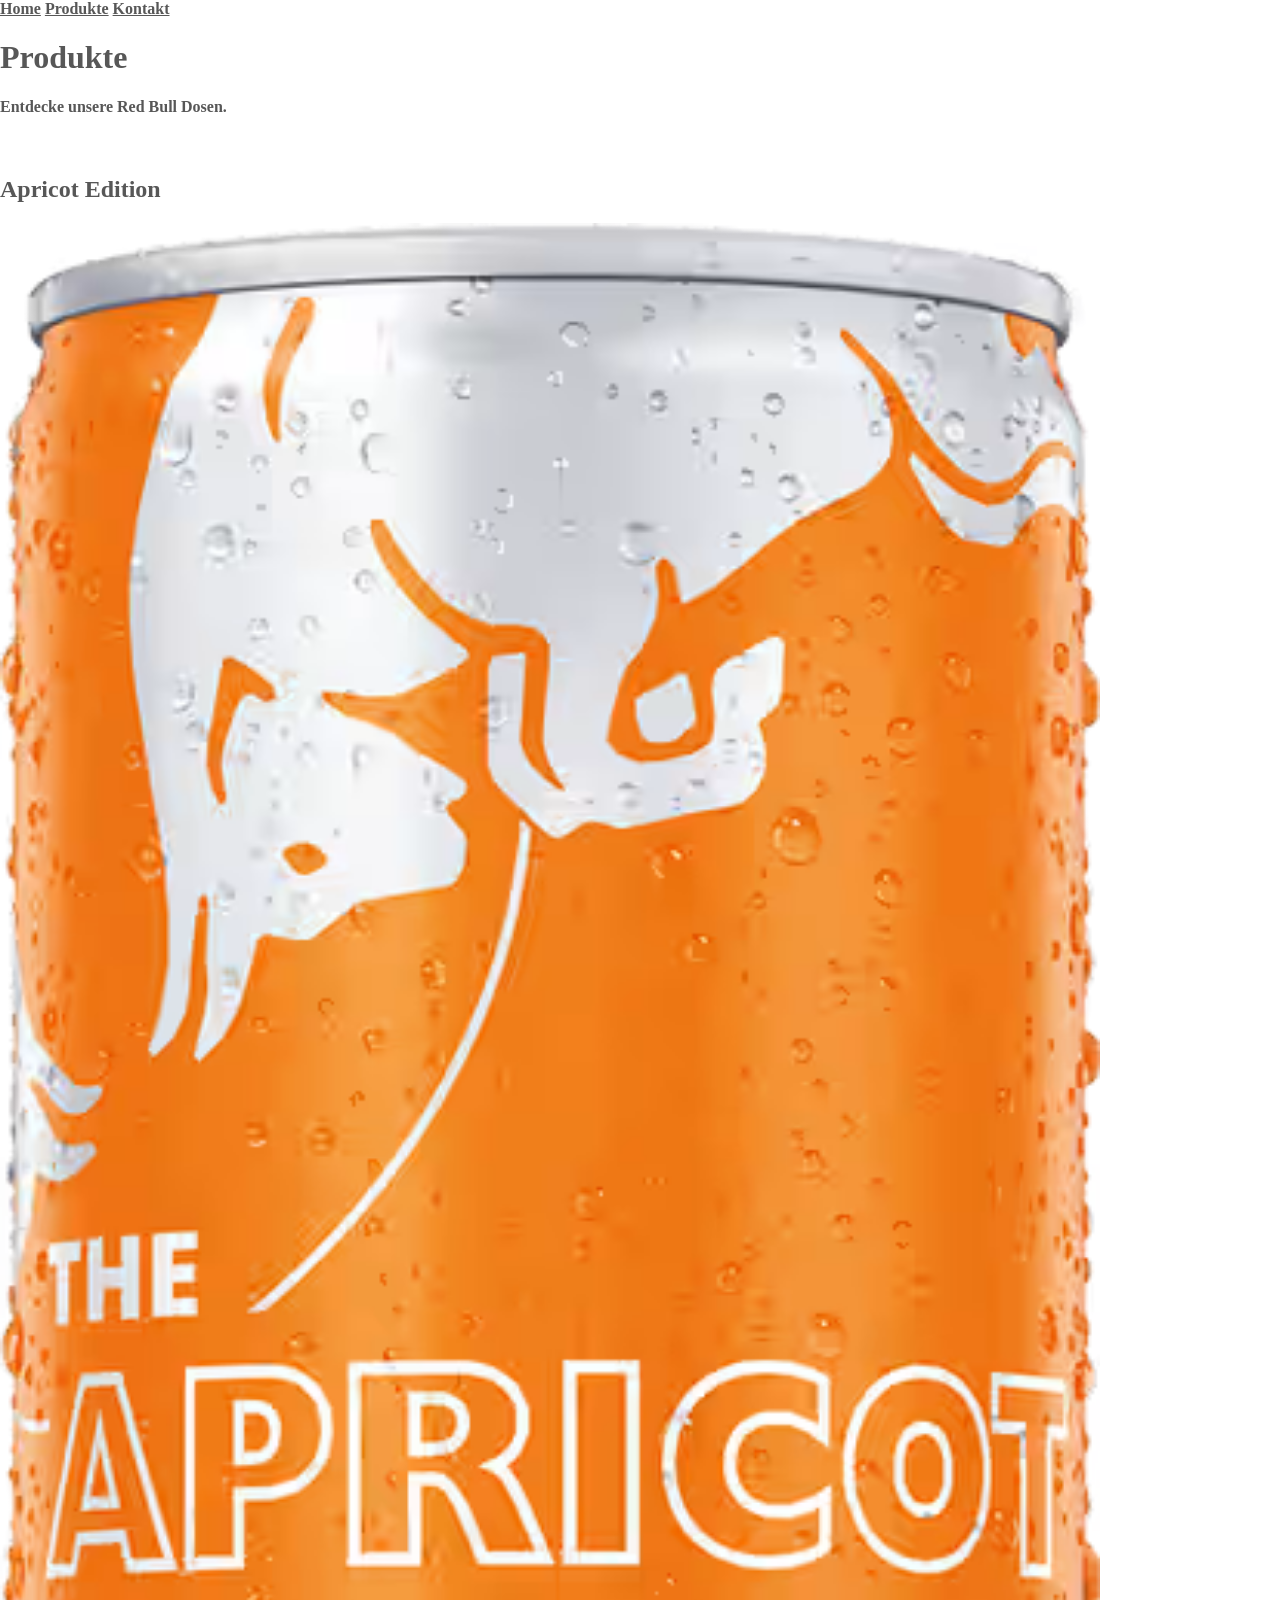
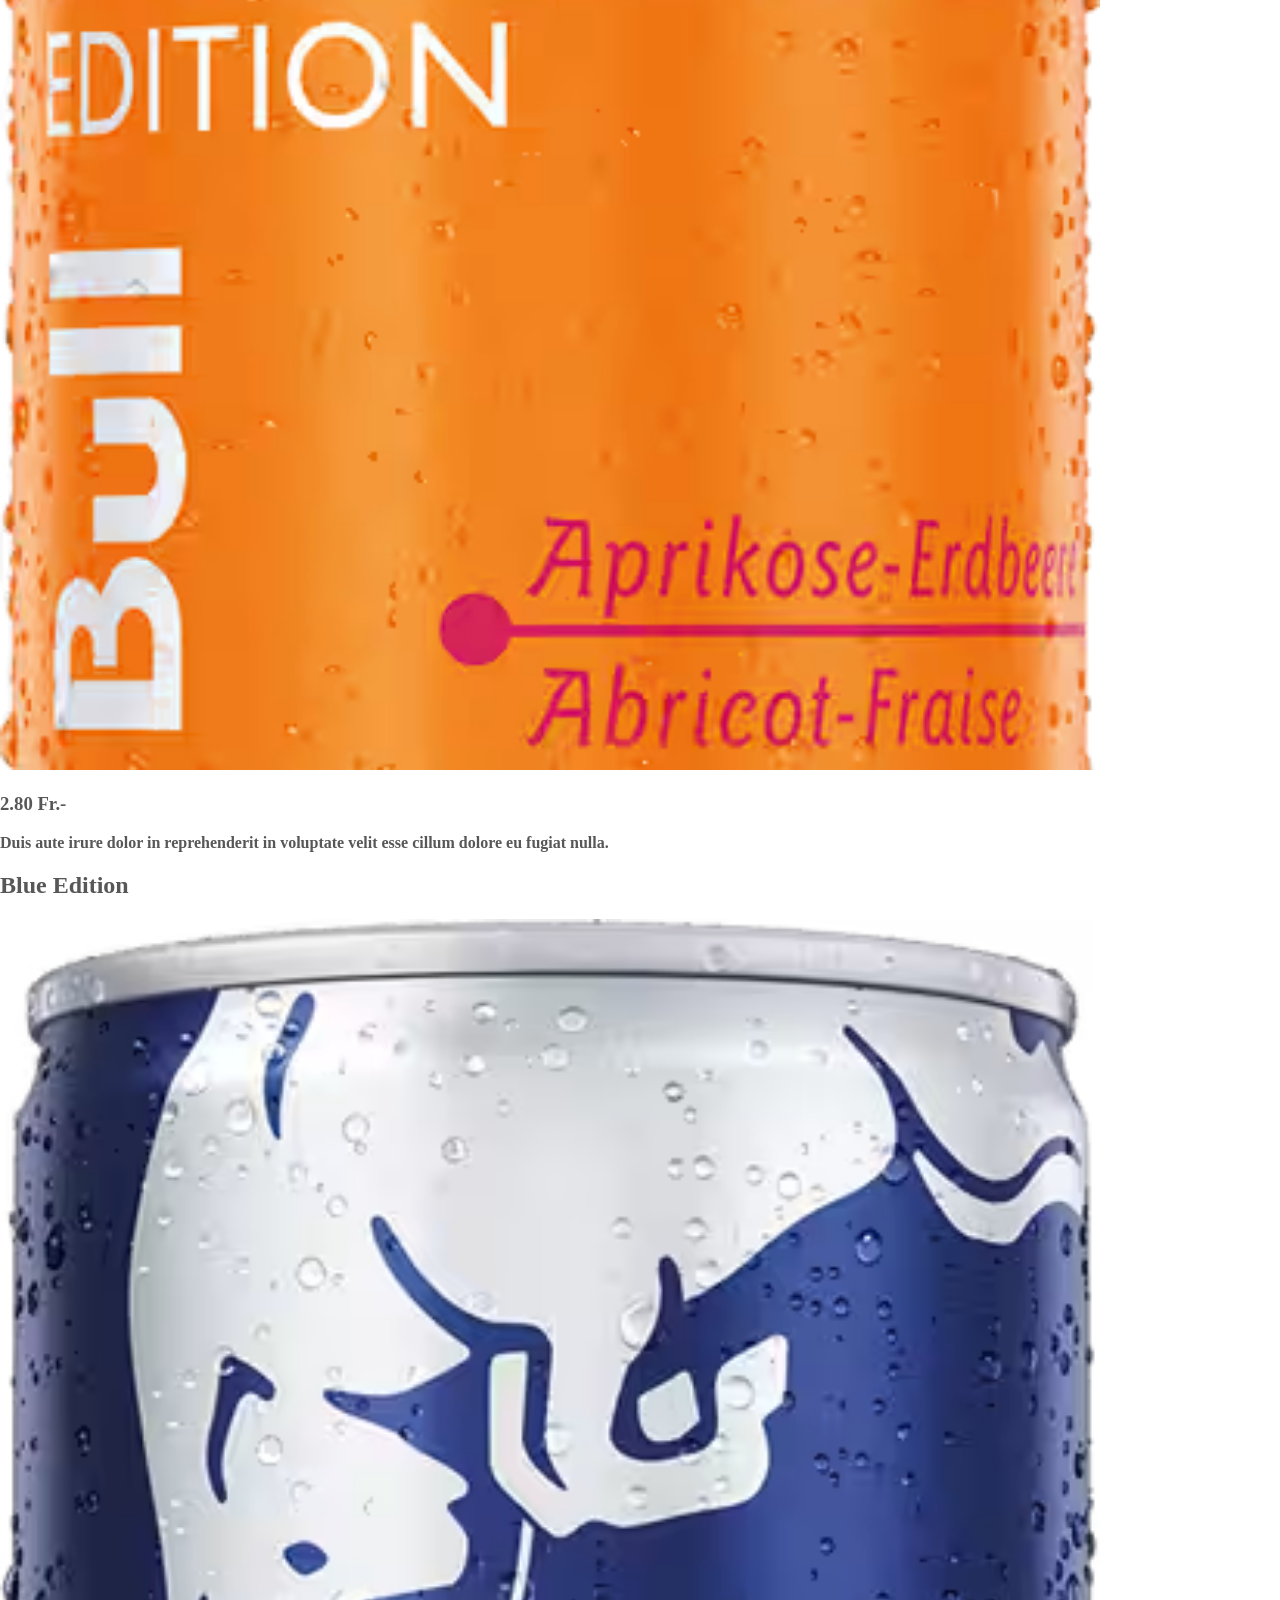
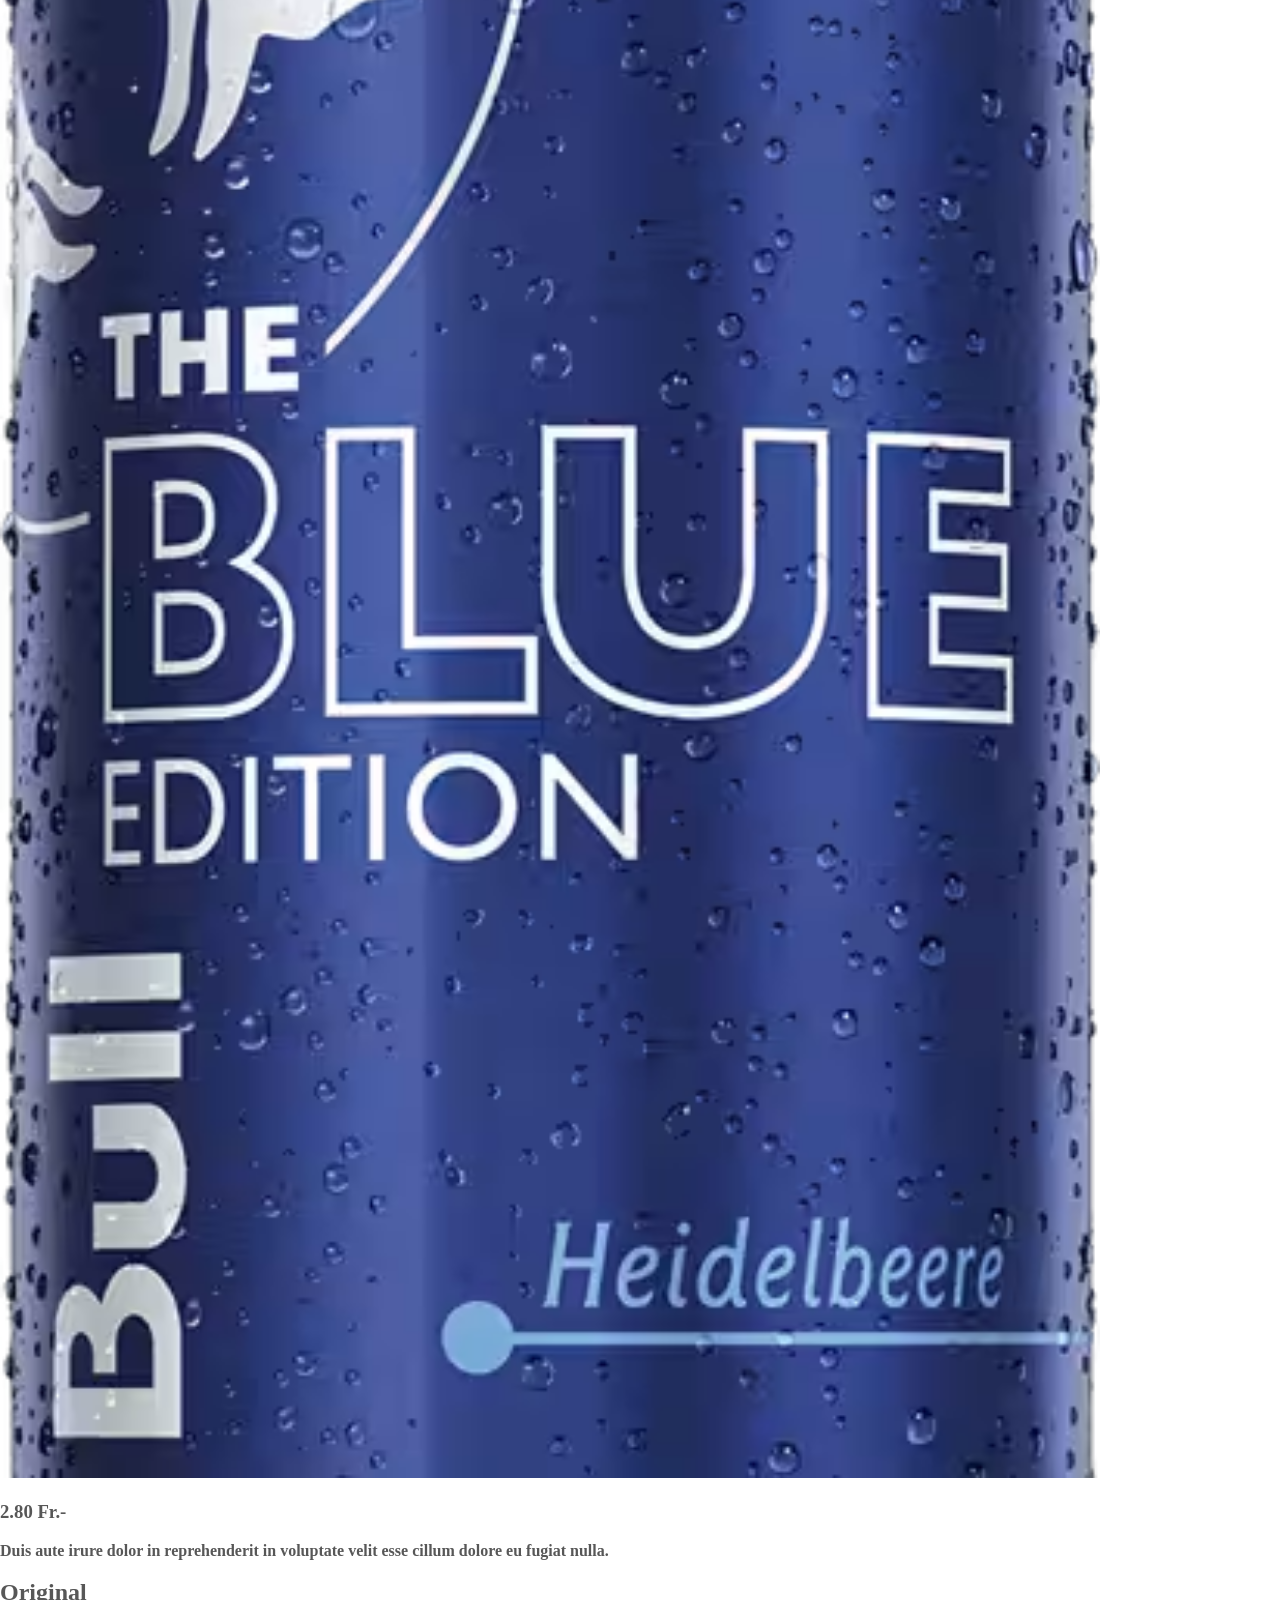
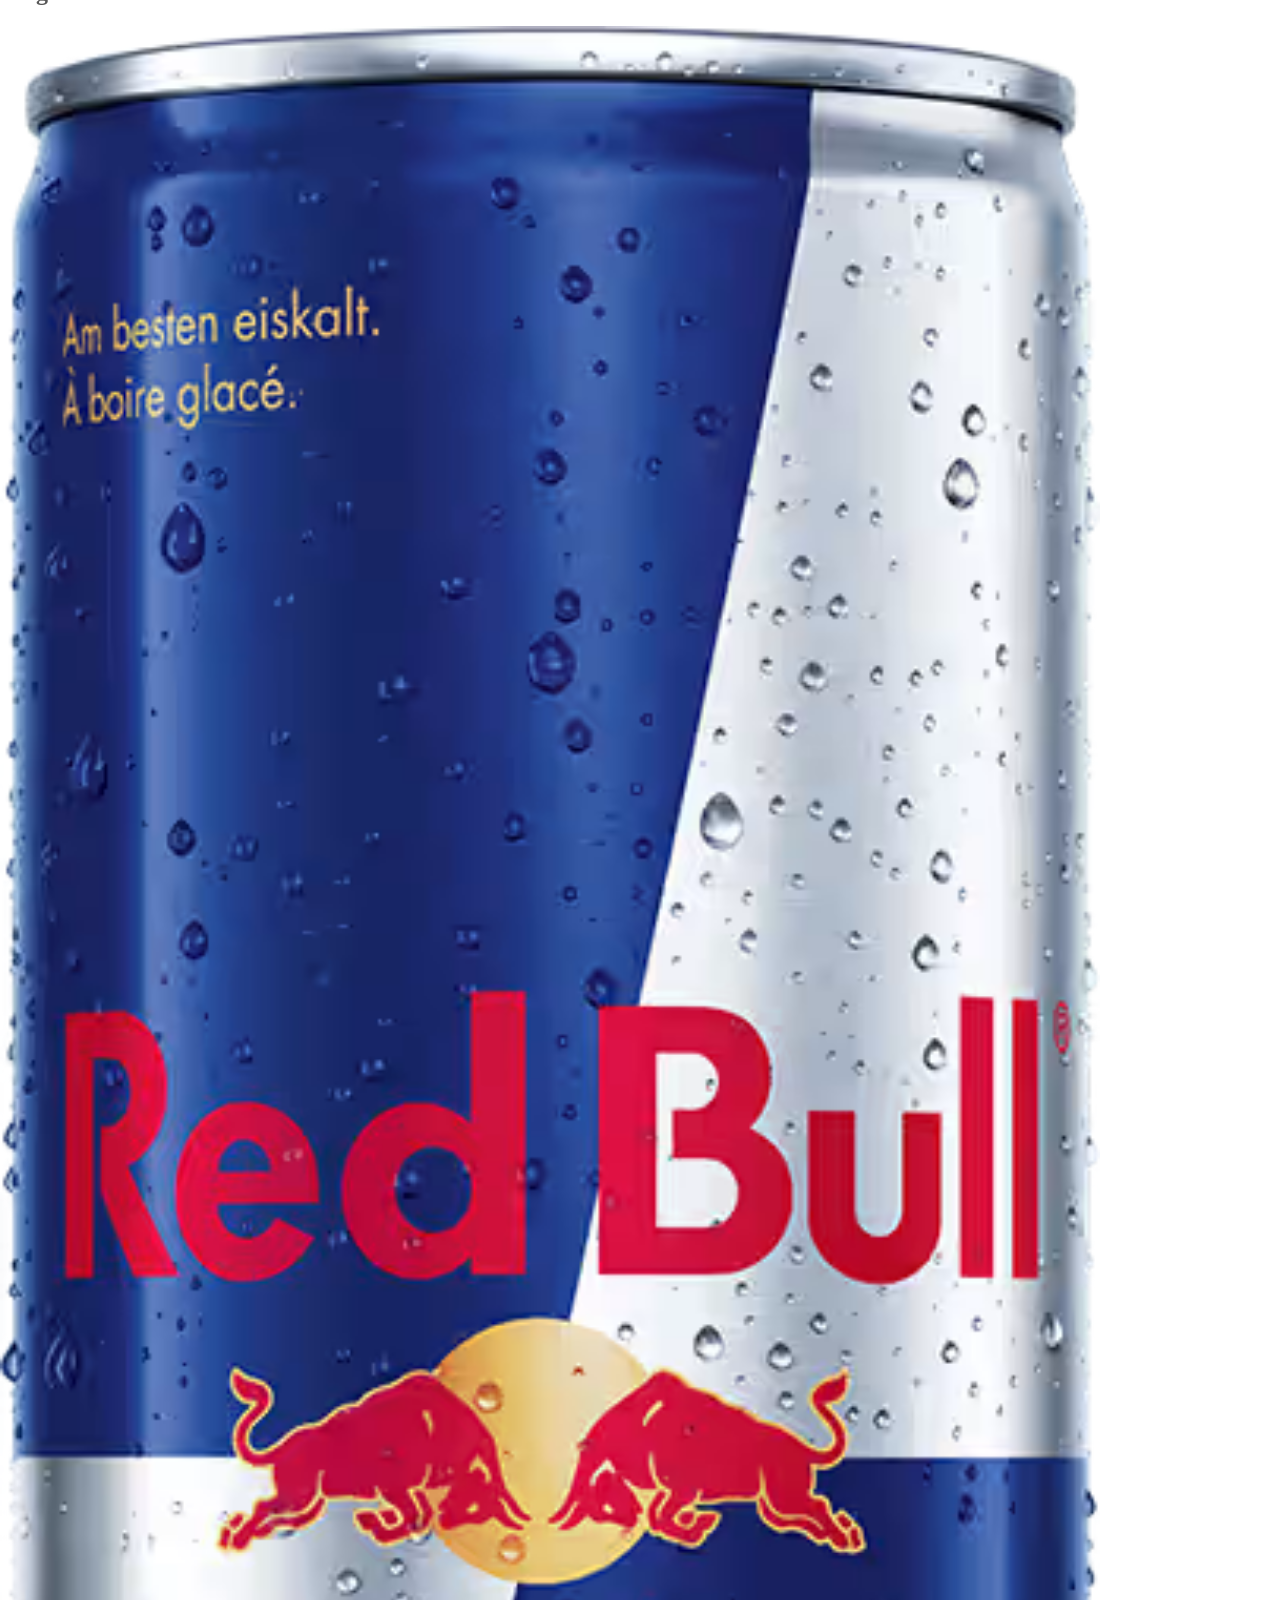
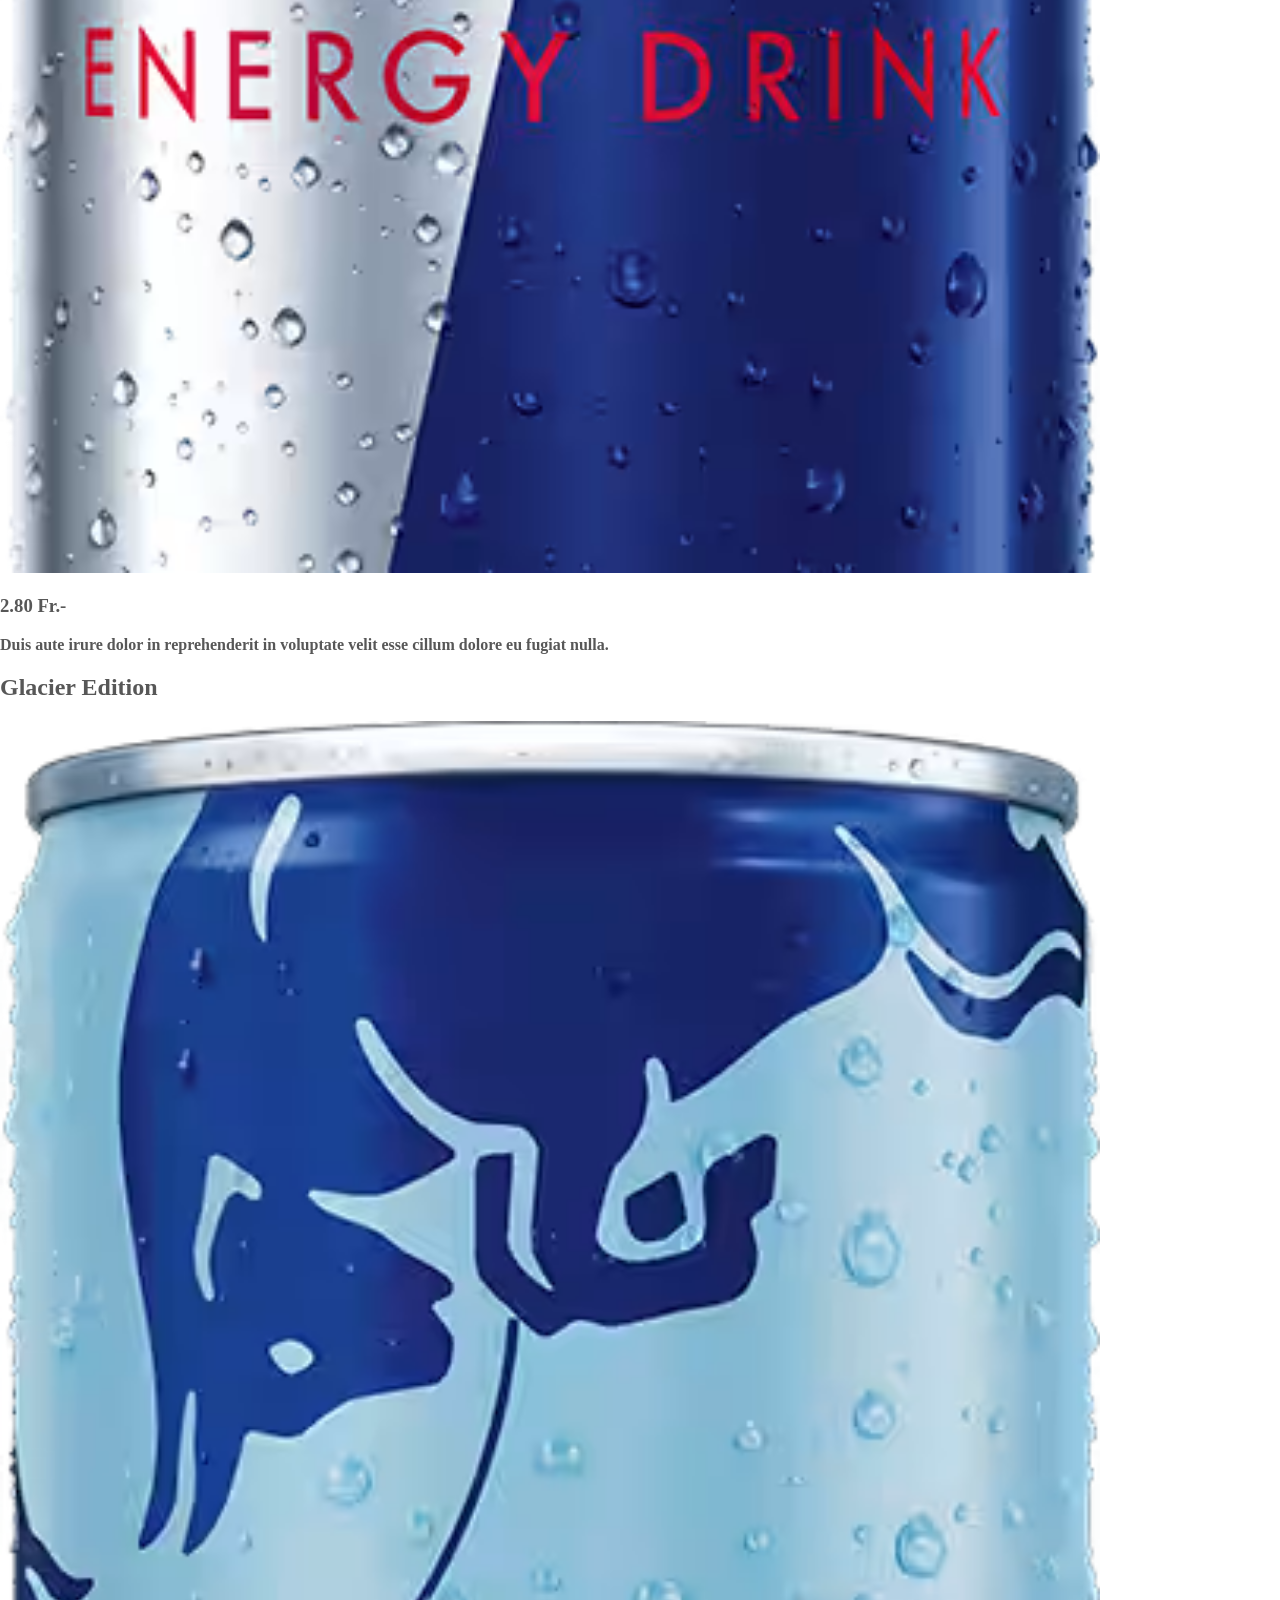
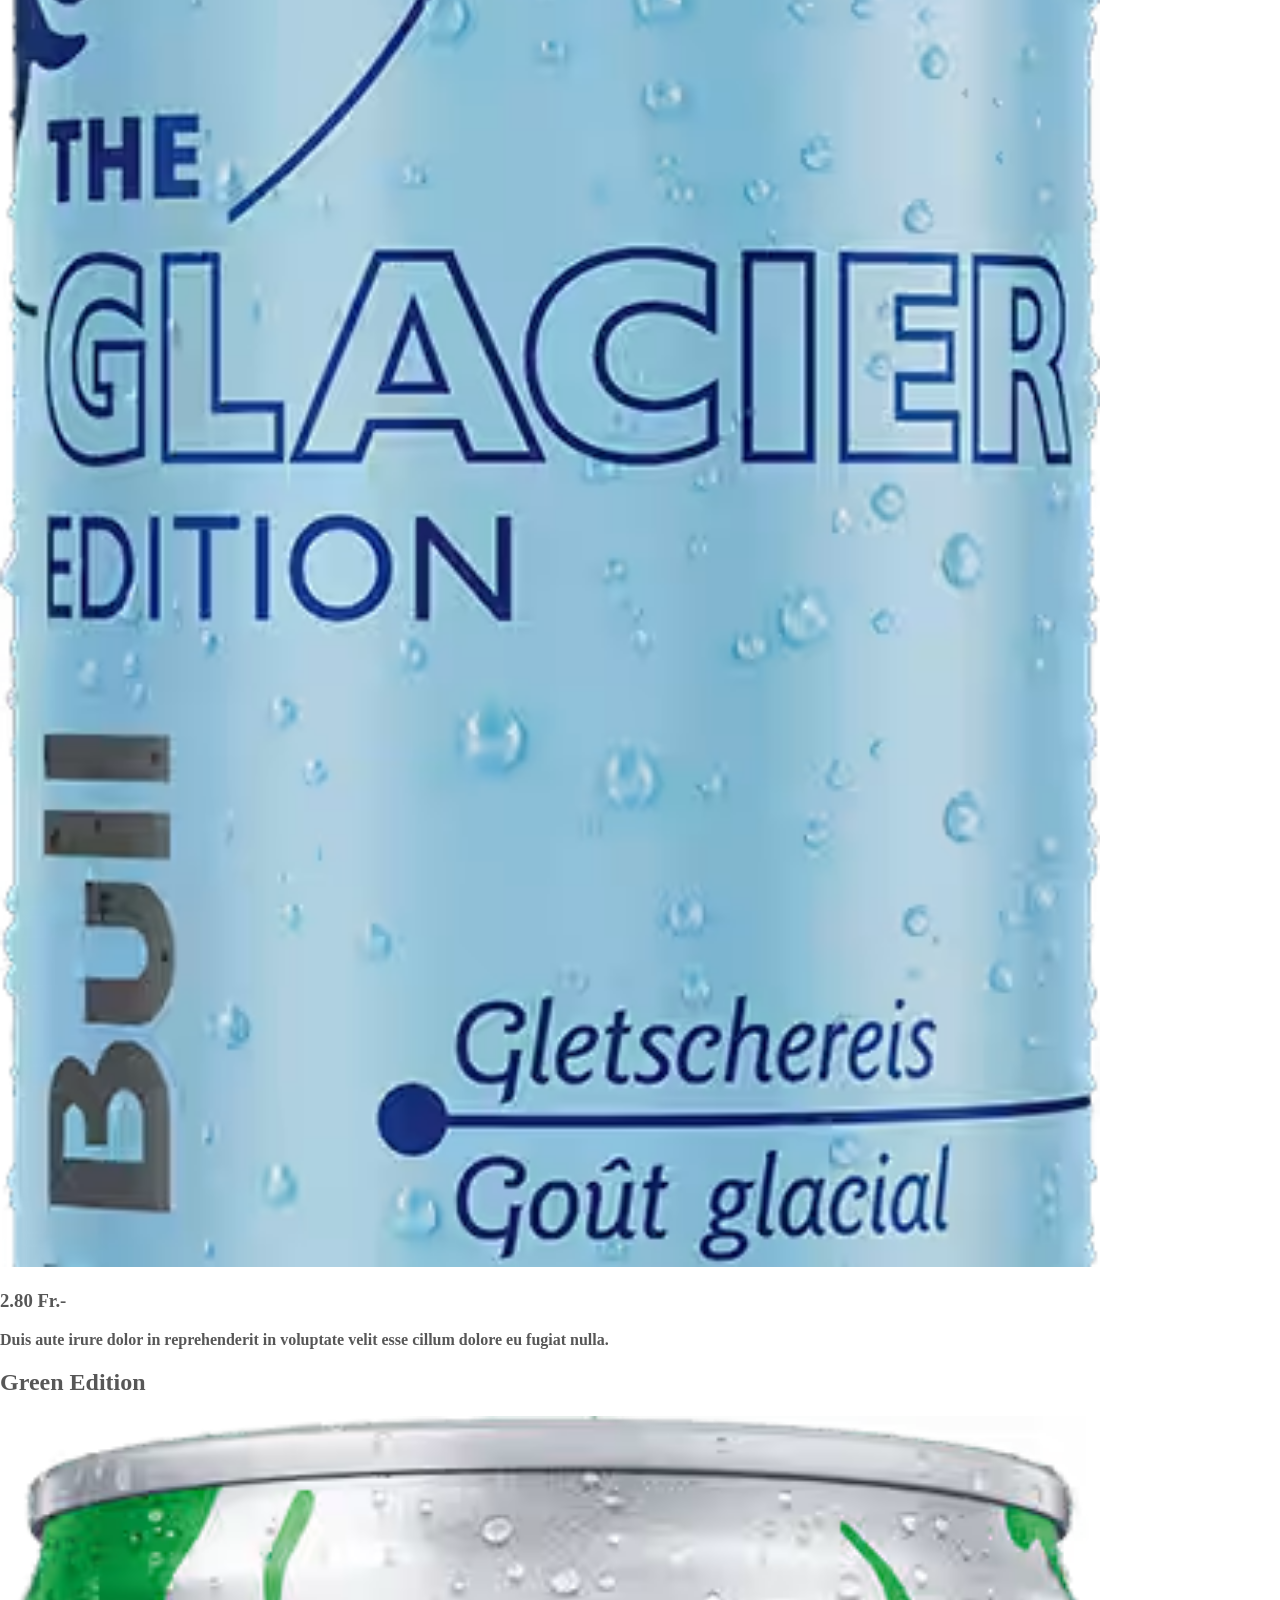
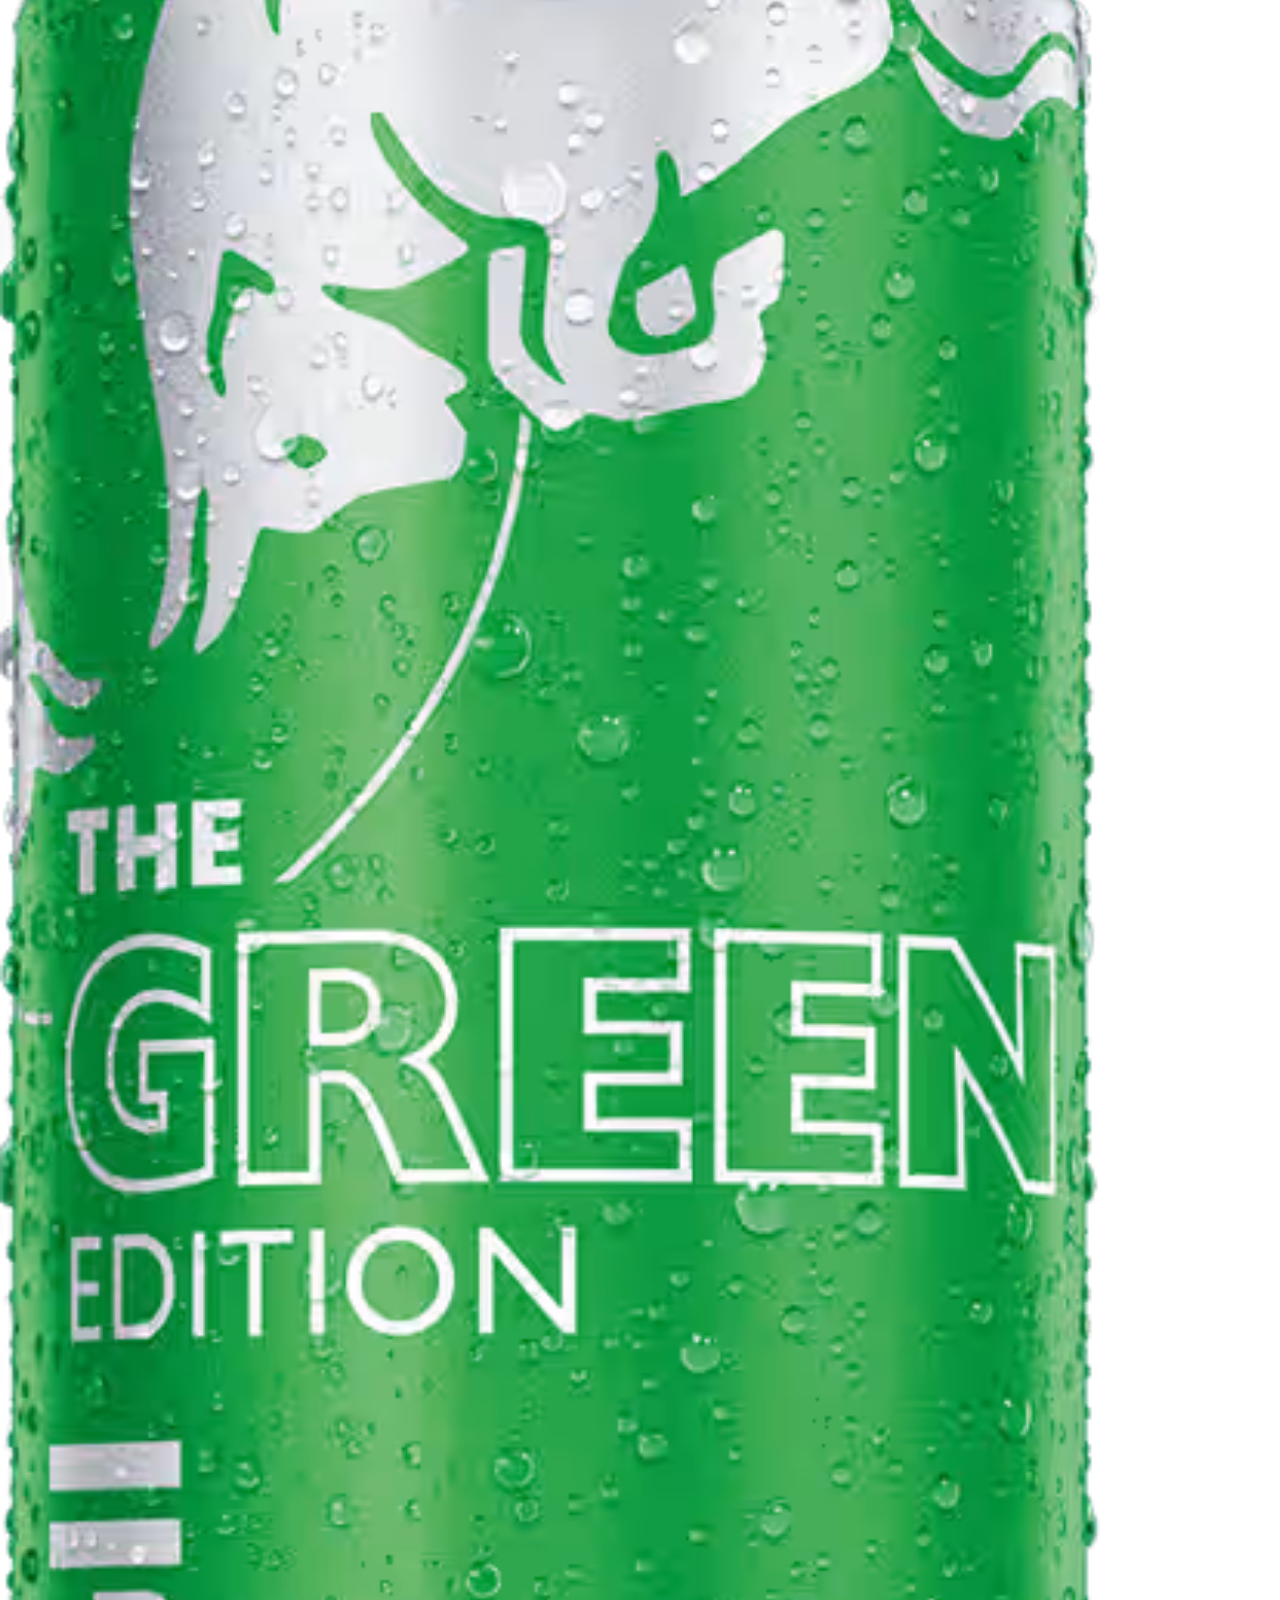
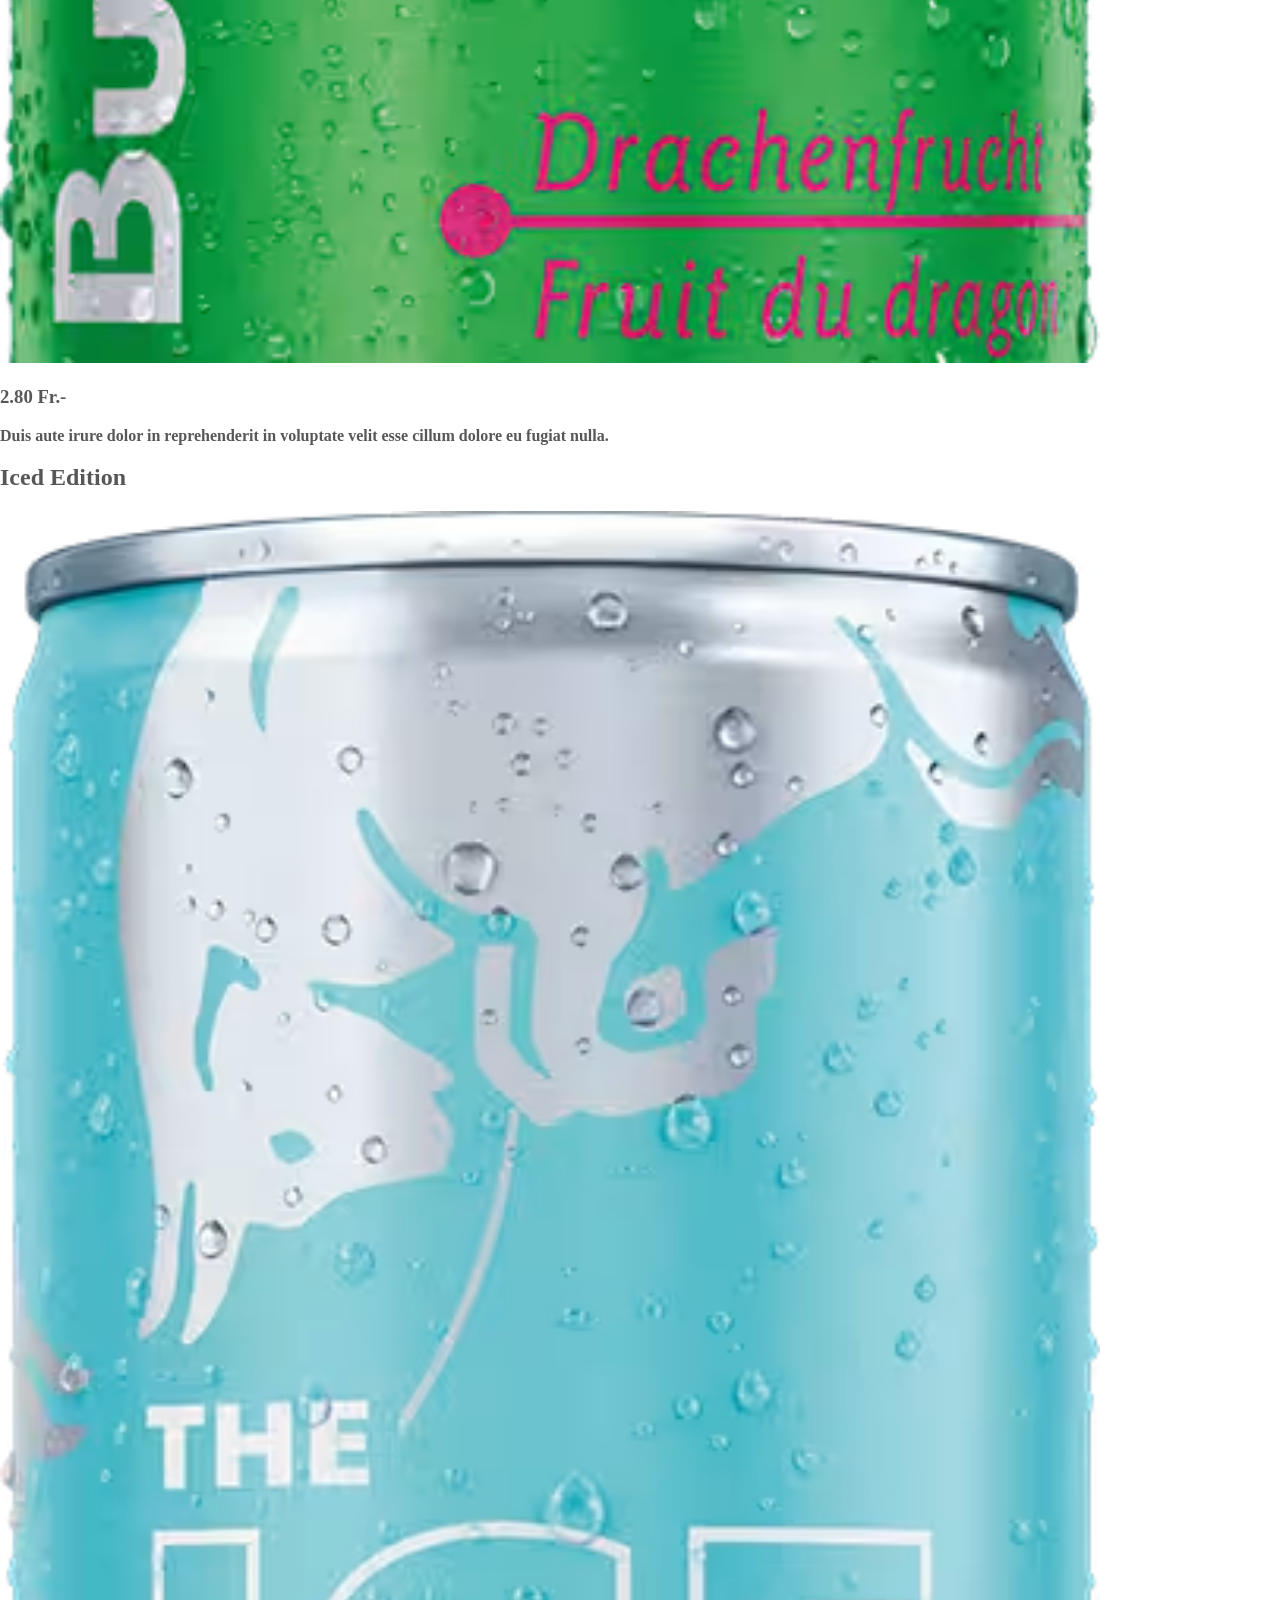
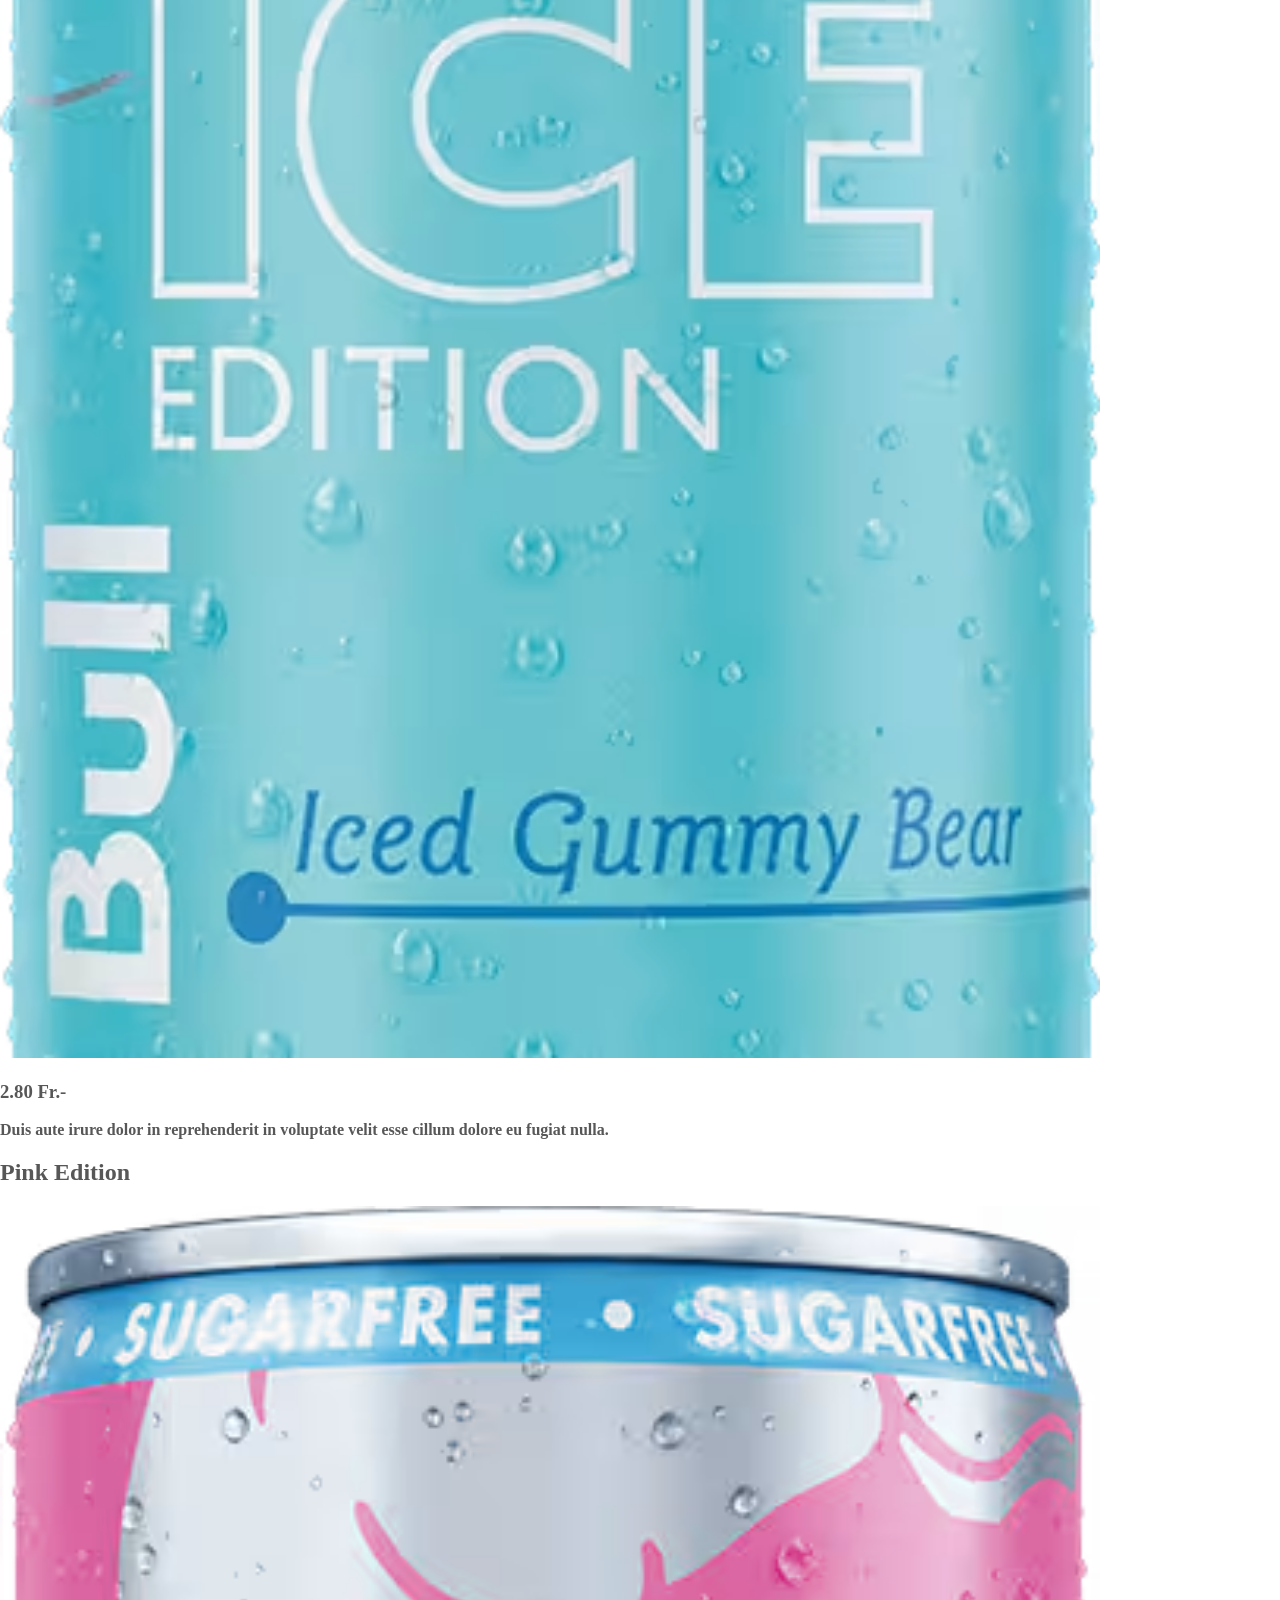
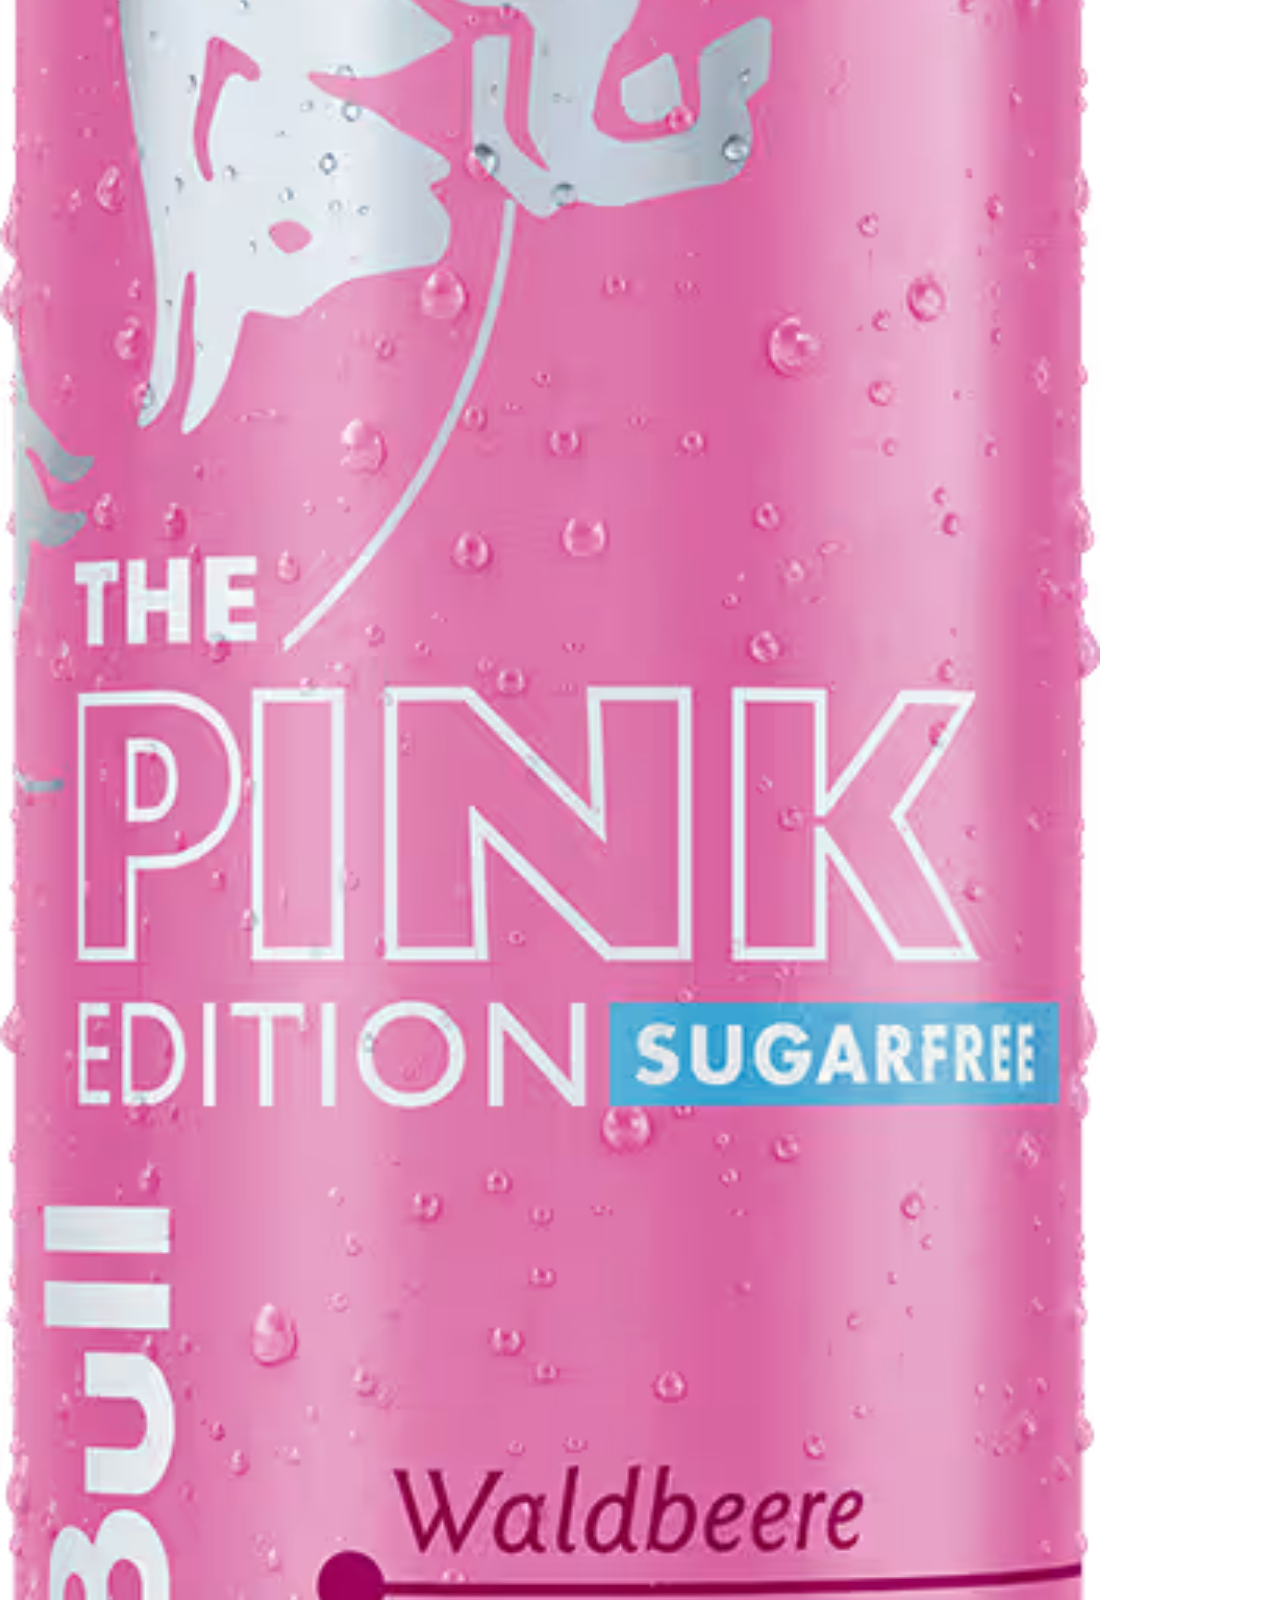
<file: html/Produkte.html>
<!DOCTYPE html>
<html lang="de">
<meta charset="UTF-8">
<title>Produkte</title>
<link rel="icon" href="../img/redbull_favicon.png">
<meta name="viewport" content="width=device-width,initial-scale=1">

<link rel="stylesheet" href="https://www.w3schools.com/w3css/5/w3.css"> <!-- W3CSS Framework -->
<link rel="stylesheet" href="../css/Kontakt.css"> <!-- Eigenes CSS -->

<body class="w3-light-grey">

    <!-- Navigation -->
    <div class="w3-top w3-bar w3-black">
        <a href="../index.html" class="w3-bar-item w3-button">Home</a>
        <a href="Produkte.html" class="w3-bar-item w3-button">Produkte</a>
        <a href="kontakt.html" class="w3-bar-item w3-button">Kontakt</a>
    </div>
    <main class="w3-content w3-padding-64" style="max-width:1100px">

        <div class="w3-container w3-center w3-padding-16">
            <h1>Produkte</h1>
            <p class="w3-large">Entdecke unsere Red Bull Dosen.</p>
        </div>

        <!-- Produkte -->
        <div class="w3-container" style="margin-top:60px; max-width:1400px; margin-left:auto; margin-right:auto;">

            <!-- Reihe 1: Produkte 1–4 -->
            <div class="w3-row">
                <div class="w3-col s12 m6 l3 w3-padding w3-border w3-hover-border-black w3-round-xlarge">
                    <h2>Apricot Edition</h2>
                    <img src="../img/red-bull-apricot-edition-image.avif" style="width:100%">
                    <p>
                    <h3>2.80 Fr.-</h3>
                    Duis aute irure dolor in reprehenderit in voluptate velit esse cillum dolore eu fugiat nulla.</p>
                </div>
                <div class="w3-col s12 m6 l3 w3-padding w3-border w3-hover-border-black w3-round-xlarge">
                    <h2>Blue Edition</h2>
                    <img src="../img/red-bull-blue-edition-image.avif" style="width:100%">
                    <p>
                    <h3>2.80 Fr.-</h3>
                    Duis aute irure dolor in reprehenderit in voluptate velit esse cillum dolore eu fugiat nulla.</p>
                </div>
                <div class="w3-col s12 m6 l3 w3-padding w3-border w3-hover-border-black w3-round-xlarge">
                    <h2>Original</h2>
                    <img src="../img/red-bull-energy-drink.avif" style="width:100%">
                    <p>
                    <h3>2.80 Fr.-</h3>
                    Duis aute irure dolor in reprehenderit in voluptate velit esse cillum dolore eu fugiat nulla.</p>
                </div>
                <div class="w3-col s12 m6 l3 w3-padding w3-border w3-hover-border-black w3-round-xlarge">
                    <h2>Glacier Edition</h2>
                    <img src="../img/red-bull-glacier-edition-image.avif" style="width:100%">
                    <p>
                    <h3>2.80 Fr.-</h3>
                    Duis aute irure dolor in reprehenderit in voluptate velit esse cillum dolore eu fugiat nulla.</p>
                </div>
            </div>

            <!-- Reihe 2: Produkte 5–8 -->
            <div class="w3-row" style="margin-top:16px">
                <div class="w3-col s12 m6 l3 w3-padding w3-border w3-hover-border-black w3-round-xlarge">
                    <h2>Green Edition</h2>
                    <img src="../img/red-bull-green-edition-image.avif" style="width:100%">
                    <p>
                    <h3>2.80 Fr.-</h3>
                    Duis aute irure dolor in reprehenderit in voluptate velit esse cillum dolore eu fugiat nulla.</p>
                </div>
                <div class="w3-col s12 m6 l3 w3-padding w3-border w3-hover-border-black w3-round-xlarge">
                    <h2>Iced Edition</h2>
                    <img src="../img/red-bull-iced-edition.avif" style="width:100%">
                    <p>
                    <h3>2.80 Fr.-</h3>
                    Duis aute irure dolor in reprehenderit in voluptate velit esse cillum dolore eu fugiat nulla.</p>
                </div>
                <div class="w3-col s12 m6 l3 w3-padding w3-border w3-hover-border-black w3-round-xlarge">
                    <h2>Pink Edition</h2>
                    <img src="../img/red-bull-pink-edition-image.avif" style="width:100%">
                    <p>
                    <h3>2.80 Fr.-</h3>
                    Duis aute irure dolor in reprehenderit in voluptate velit esse cillum dolore eu fugiat nulla.</p>
                </div>
                <div class="w3-col s12 m6 l3 w3-padding w3-border w3-hover-border-black w3-round-xlarge">
                    <h2>Sea Blue Edition</h2>
                    <img src="../img/red-bull-sea-blue-edition-image.avif" style="width:100%">
                    <p>
                    <h3>2.80 Fr.-</h3>
                    Duis aute irure dolor in reprehenderit in voluptate velit esse cillum dolore eu fugiat nulla.</p>
                </div>
            </div>

            <!-- Reihe 3: Produkte 9–12 -->
            <div class="w3-row" style="margin-top:16px">
                <div class="w3-col s12 m6 l3 w3-padding w3-border w3-hover-border-black w3-round-xlarge">
                    <h2>Sugarfree Edition</h2>
                    <img src="../img/red-bull-sugarfree.avif" style="width:100%">
                    <p>
                    <h3>2.80 Fr.-</h3>
                    Duis aute irure dolor in reprehenderit in voluptate velit esse cillum dolore eu fugiat nulla.</p>
                </div>
                <div class="w3-col s12 m6 l3 w3-padding w3-border w3-hover-border-black w3-round-xlarge">
                    <h2>Summer Edition</h2>
                    <img src="../img/red-bull-summer-edition-sugarfree.avif" style="width:100%">
                    <p>
                    <h3>2.80 Fr.-</h3>
                    Duis aute irure dolor in reprehenderit in voluptate velit esse cillum dolore eu fugiat nulla.</p>
                </div>
                <div class="w3-col s12 m6 l3 w3-padding w3-border w3-hover-border-black w3-round-xlarge">
                    <h2>White Edition</h2>
                    <img src="../img/red-bull-white-edition-image.avif" style="width:100%">
                    <p>
                    <h3>2.80 Fr.-</h3>
                    Duis aute irure dolor in reprehenderit in voluptate velit esse cillum dolore eu fugiat nulla.</p>
                </div>
                <div class="w3-col s12 m6 l3 w3-padding w3-border w3-hover-border-black w3-round-xlarge">
                    <h2>Zero Edition</h2>
                    <img src="../img/red-bull-zero-energy-drink.avif" style="width:100%">
                    <p>
                    <h3>2.80 Fr.-</h3>
                    Duis aute irure dolor in reprehenderit in voluptate velit esse cillum dolore eu fugiat nulla.</p>
                </div>
            </div>
        </div>

        <h1 class="w3-center">Wie unsere Produkte klingen</h1>
        <hr>
        <!-- Audio -->
        <div class="w3-row">
            <div class="w3-col s12 m4 l3 w3-center" style="margin:0 auto; float:none;">
                <audio src="../audio/can_opening.mp3" controls preload="none" class="w3-block">
                    Ihr Browser unterstützt kein Audio-Tag.
                </audio>
            </div>
        </div>
    </main>

    <!-- Footer -->
    <footer class="w3-container w3-padding-32 w3-center">
        <p>Autoren: Sebastiano, Julian, Gion</p>
        <p>Dokumentation: <em>Oberli_Fabiano_Zumbühl_mma25b_M287.docx</em></p>
        <p>Abgabedatum: 1. Juni 2026</p>
        <p>Produced with W3CSS</p>
    </footer>
</body>

</html>
</file>
<file: css/Kontakt.css>
* {
    box-sizing: border-box;
    font-family: Cambria, Cochin, Georgia, Times, 'Times New Roman', serif;
    font-weight: bold;
    color: rgb(87, 87, 87);
}

body {
    margin: 0;
}

/* Karten */
.kontakt-card {
    overflow: hidden;
}

.kontakt-card-clickable {
    cursor: pointer;
    transition: transform 0.25s ease, box-shadow 0.25s ease;
}

.kontakt-card-clickable:hover {
    transform: translateY(-6px);
}

/* Bilder in den Karten */
.kontakt-img {
    width: 100%;
    height: 260px;
    object-fit: cover;
    display: block;

}

/* Name über dem Bild */
.w3-display-bottomleft {

    color: white;
    font-size: 20px;
    font-weight: bold;

    background: rgba(0, 0, 0, 0.5);
}

/* Modal */
.modal-window {
    max-width: 600px;
    overflow: hidden;
}

.modal-img {
    width: 100%;
    max-height: 300px;
    object-fit: cover;
}

/* Mobile Ansicht */
@media (max-width: 600px) {
    .kontakt-img {
        height: 150px;
    }

    .name-overlay {
        font-size: 14px;
        padding: 8px;
    }

    .w3-container p {
        font-size: 12px;
    }
}
</file>
